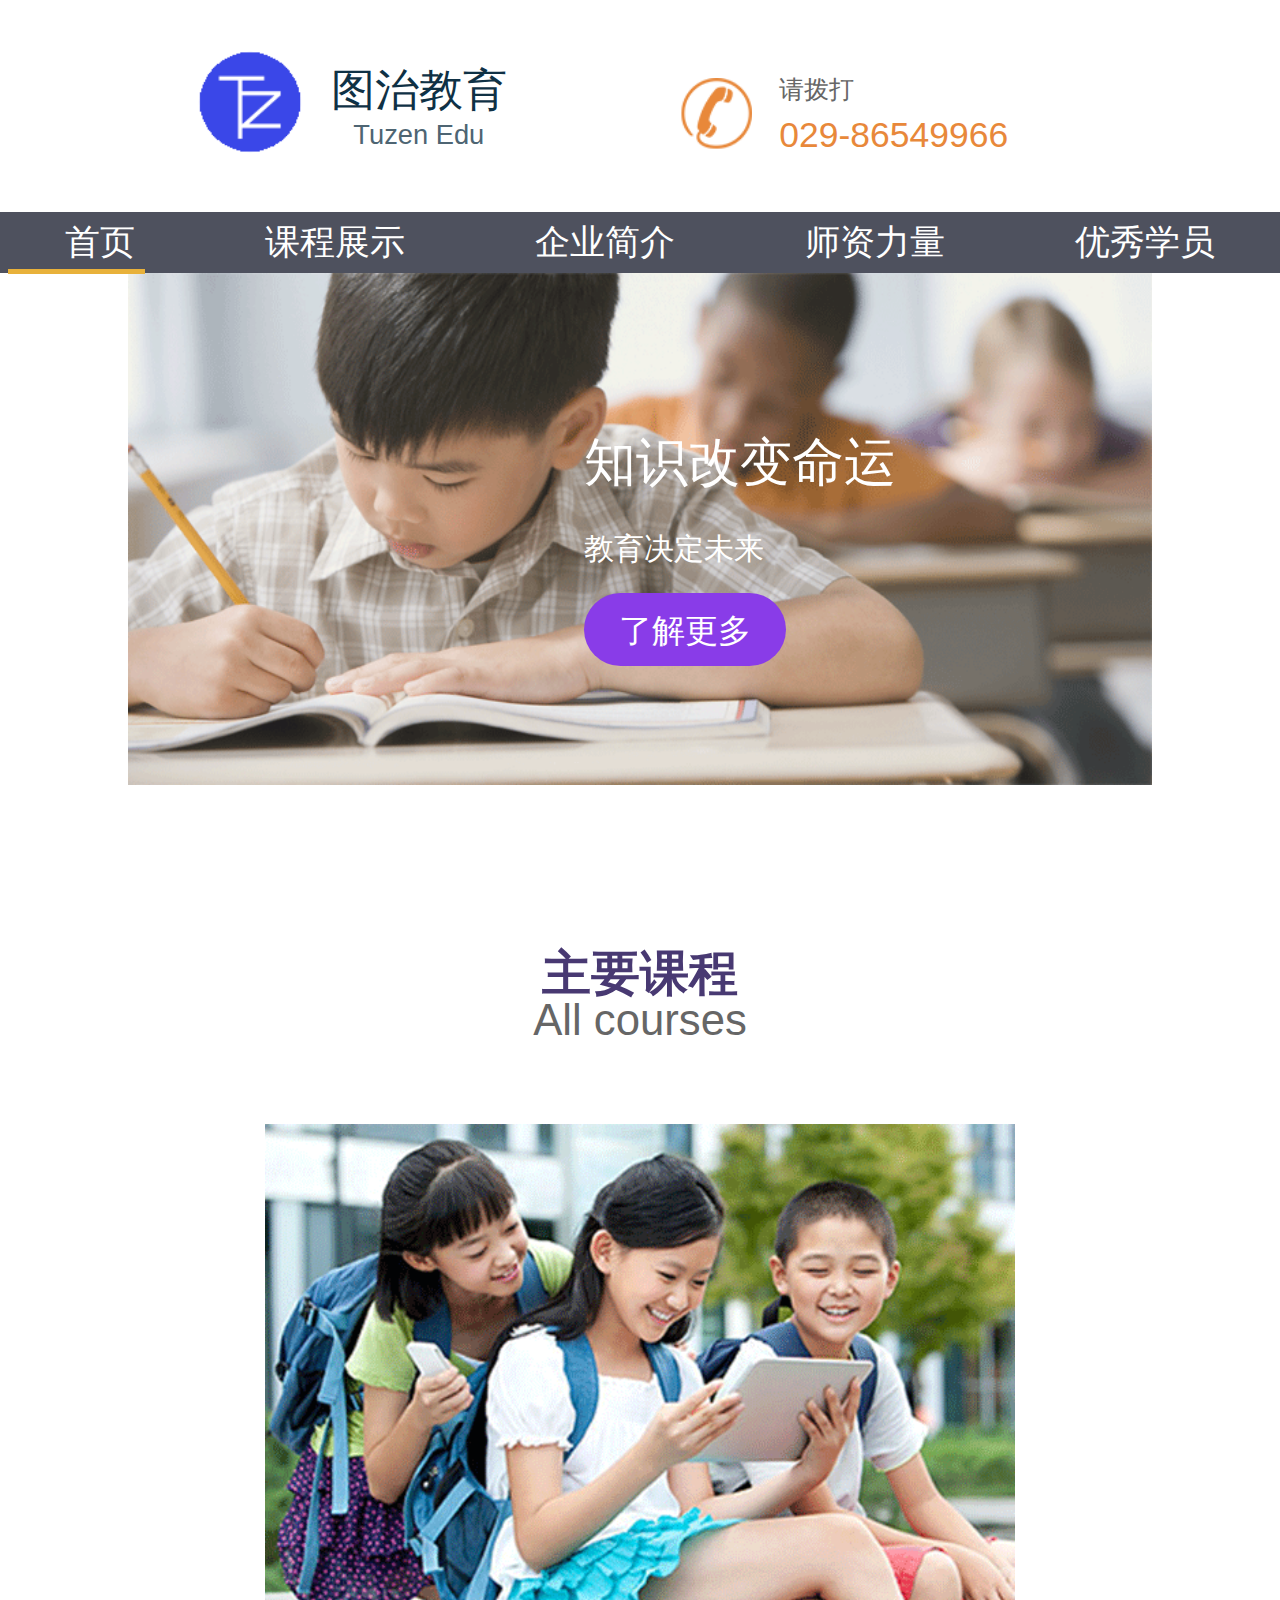
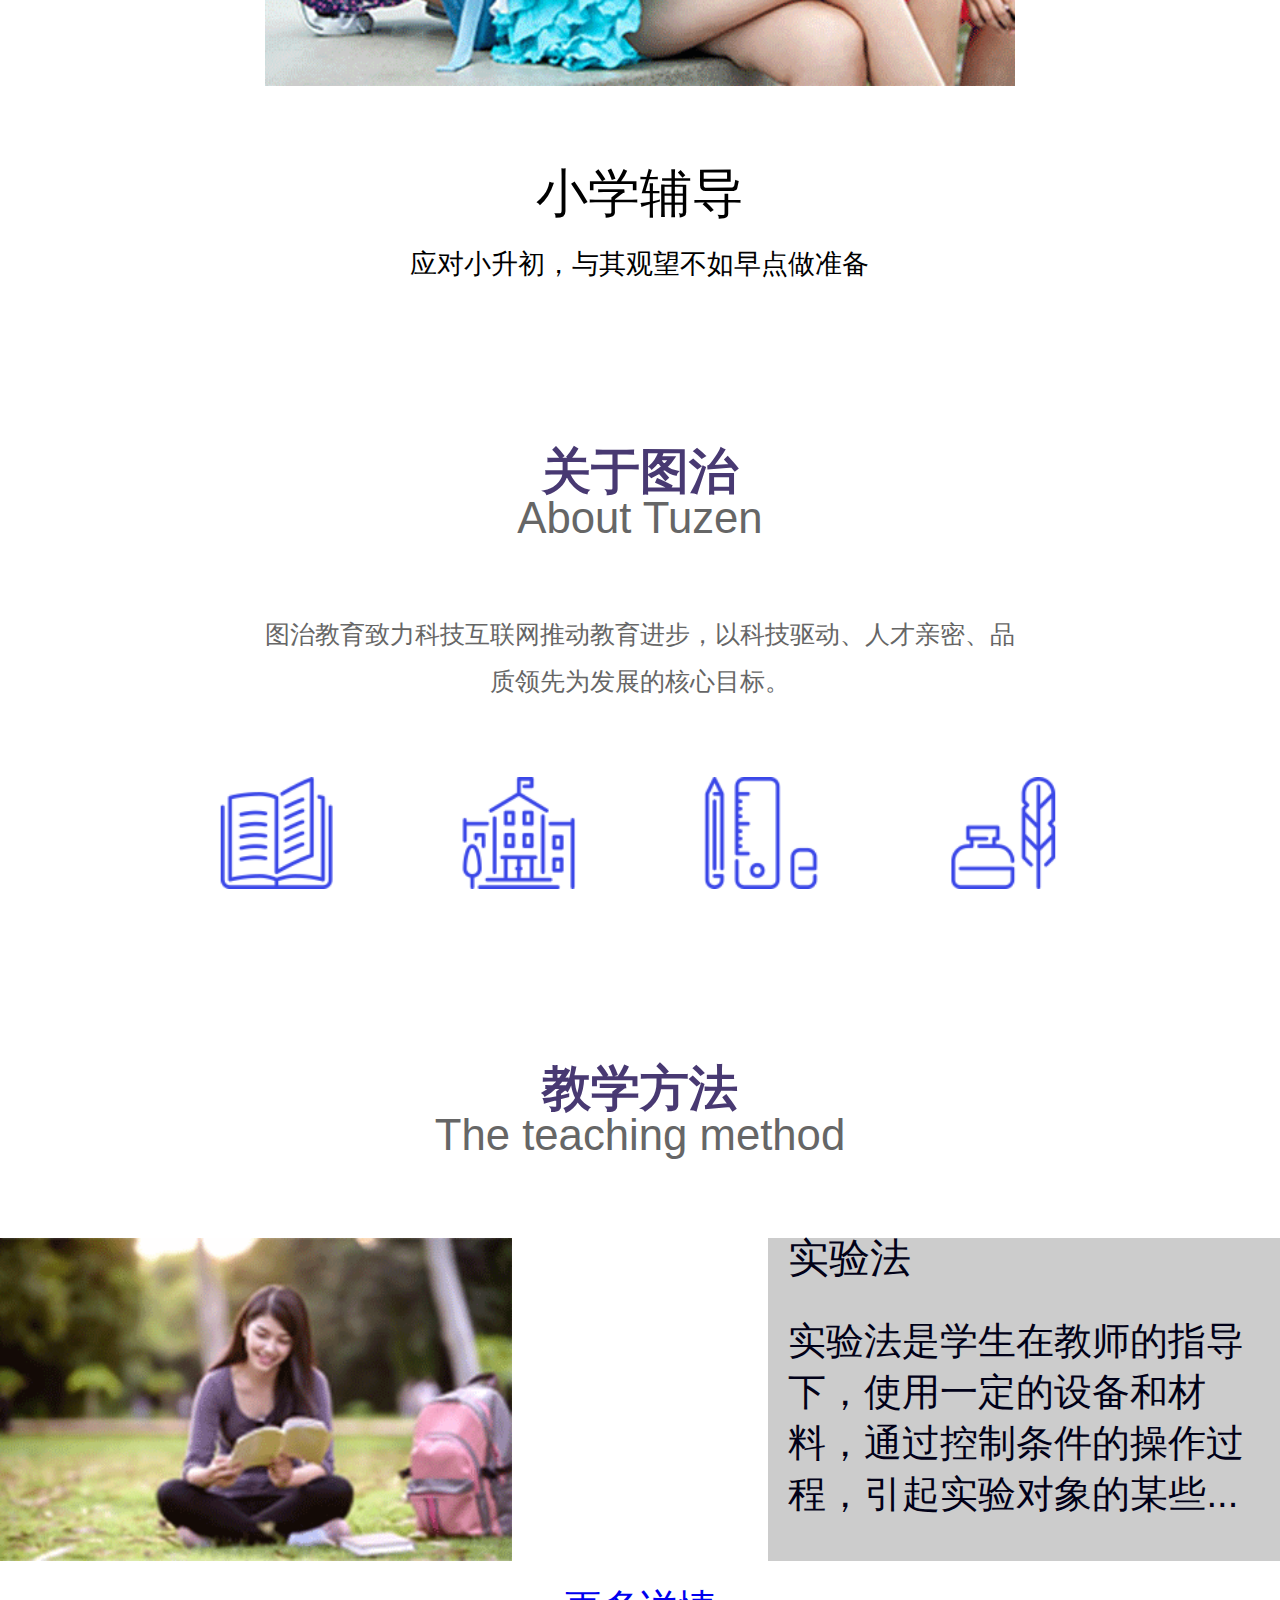
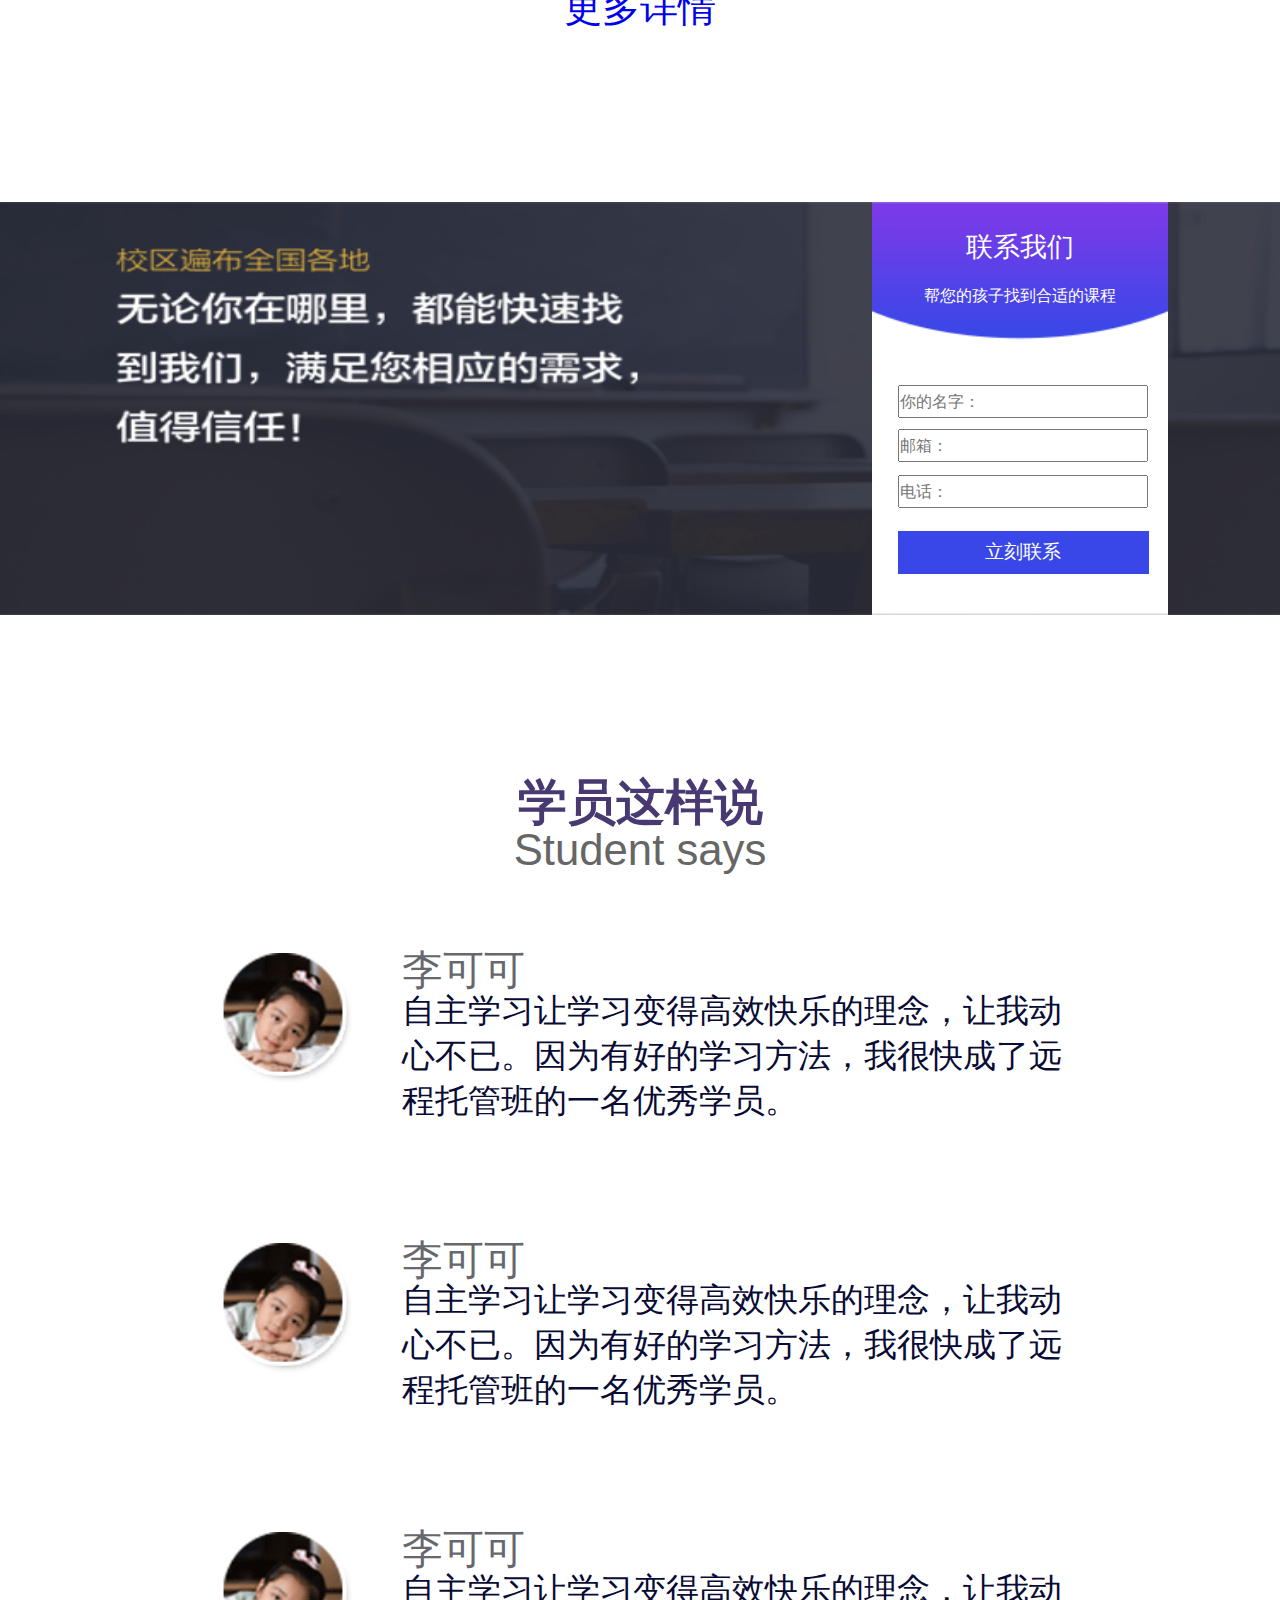
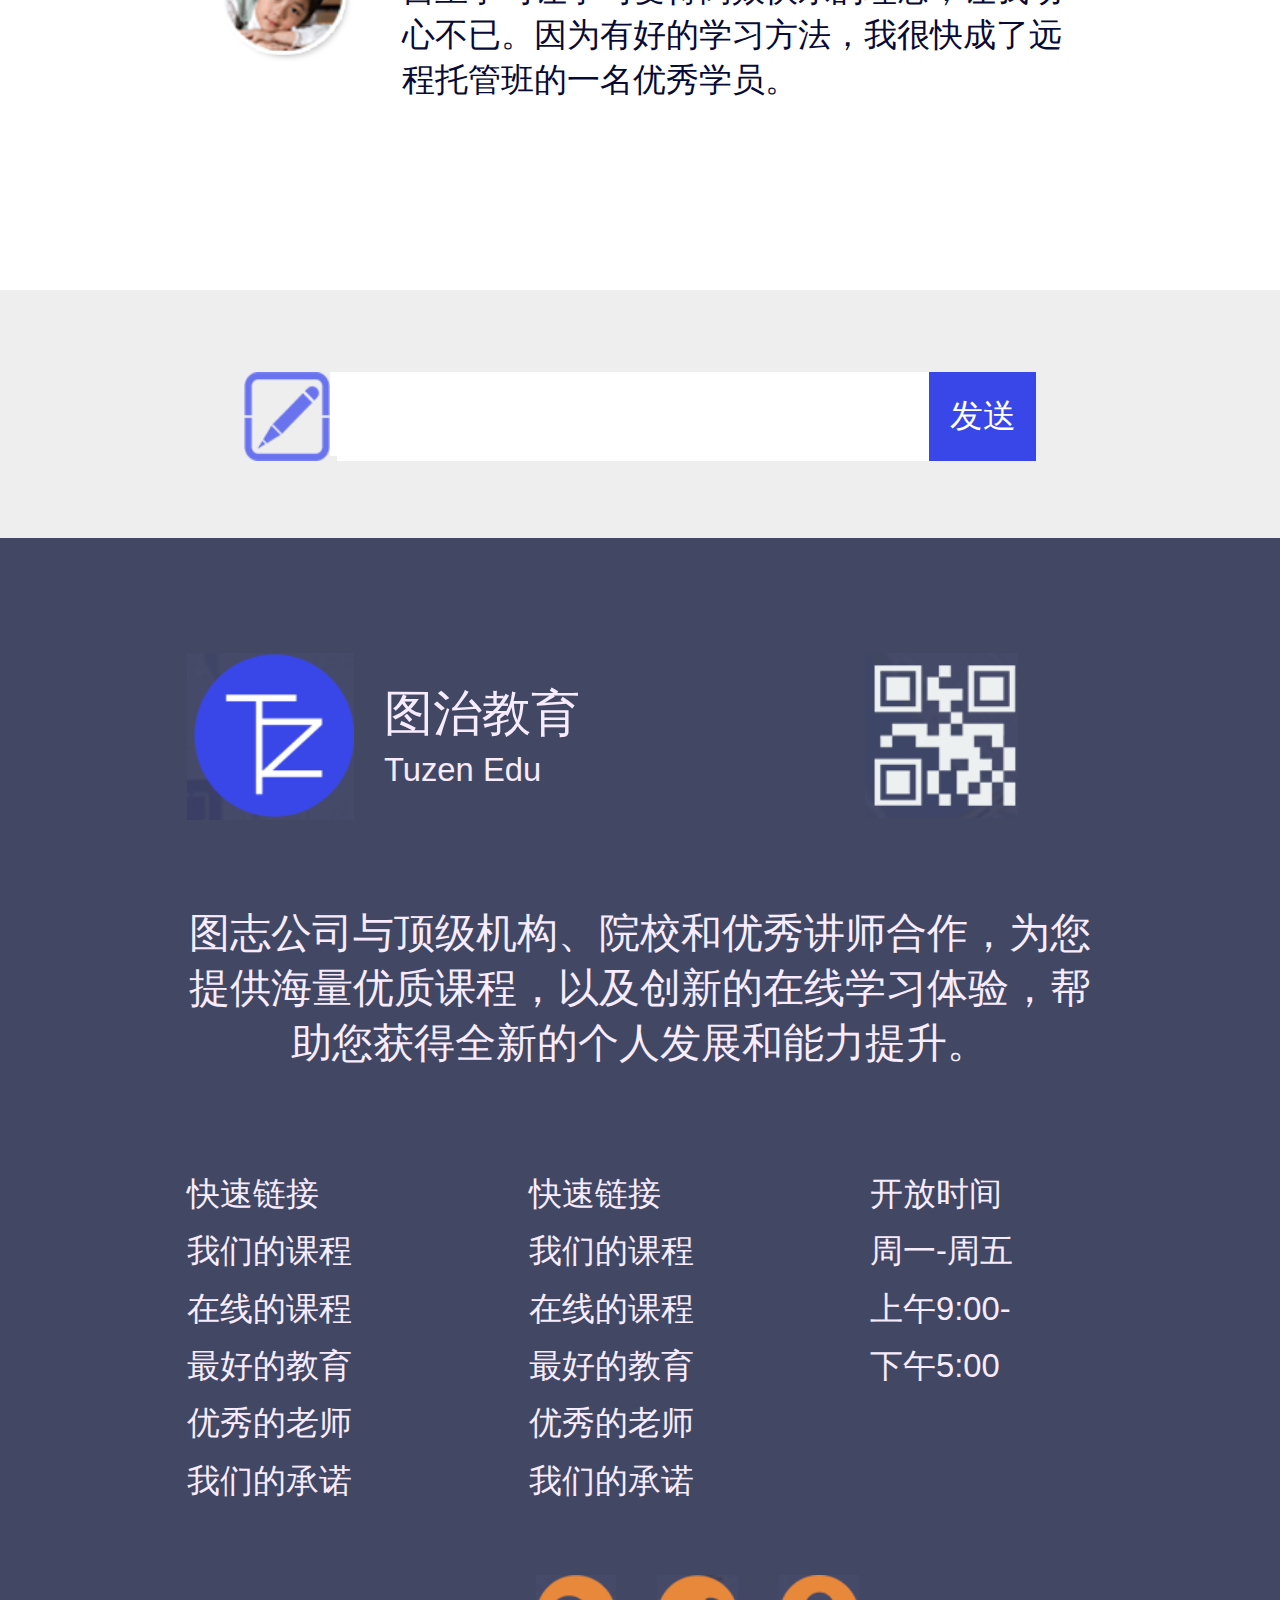
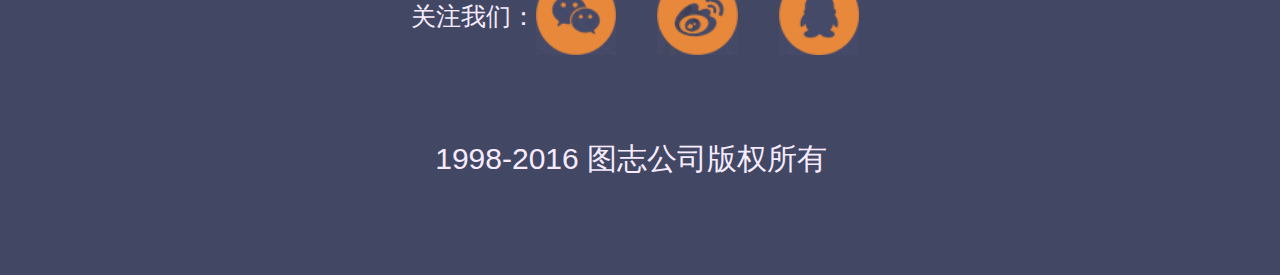
<file: index.html>
<!doctype html>
<html lang="en">
<head>
    <meta charset="UTF-8">
    <meta name="viewport"
          content="width=device-width, user-scalable=no, initial-scale=1.0, maximum-scale=1.0, minimum-scale=1.0">
    <meta http-equiv="X-UA-Compatible" content="ie=edge">
    <title>Document</title>
    <link rel="stylesheet" href="css/index.css">
    <link rel="stylesheet" href="css/swiper.min.css">
    <script src="js/index.js"></script>
    <script src="js/swiper.min.js"></script>

    <!--<script src="js/yuan.js"></script>-->
</head>
<body>
<!--头部开始-->
<header class="header">
    <div class="header-box">
        <div class="logo">
            <a href="#">
                <img src="images/logo.png" alt="">
            </a>
        </div>
        <div class="logo-wenzi">
            <span class="wenzi-top">图治教育</span>
            <span class="wenzi-bottom">Tuzen Edu</span>
        </div>
        <div class="tel-box">
            <div class="tel-left">
                <img src="images/tel.png" alt="">
            </div>
            <div class="tel-right">
                <span class="right-top">请拨打</span>
                <span class="right-bottom">029-86549966</span>

            </div>
        </div>
    </div>
</header>
<!--头部结束-->

<!--banner开始-->
<div class="container-box">
    <ul class="nav">
        <li class="lists">首页</li>
        <li class="lists">课程展示</li>
        <li class="lists">企业简介</li>
        <li class="lists">师资力量</li>
        <li class="lists">优秀学员</li>
    </ul>
    <div class="tiao"></div>
    <div class="swiper-container">
        <div class="swiper-wrapper">
            <ul class="banner swiper-slide">
                <li>
                    <a href="#">
                        <img src="images/banner1.png" alt="">
                    </a>
                </li>
                <div class="banner-wz">
                    <span class="banner-wz-top">知识改变命运</span>
                    <span class="banner-wz-center">教育决定未来</span>
                    <a href="#">
                        <button class="banner-wz-btn">了解更多</button>
                    </a>
                </div>
            </ul>


            <ul class="banner swiper-slide">
                <li>
                    <a href="#">
                        <img src="images/banner1.png" alt="">
                    </a>
                </li>
                <div class="banner-wz">
                    <span class="banner-wz-top">知识改变命运</span>
                    <span class="banner-wz-center">教育决定未来</span>
                    <a href="#">
                        <button class="banner-wz-btn">了解更多</button>
                    </a>
                </div>
            </ul>


            <ul class="banner swiper-slide">
                <li>
                    <a href="#">
                        <img src="images/banner1.png" alt="">
                    </a>
                </li>
                <div class="banner-wz">
                    <span class="banner-wz-top">知识改变命运</span>
                    <span class="banner-wz-center">教育决定未来</span>
                    <a href="#">
                        <button class="banner-wz-btn">了解更多</button>
                    </a>
                </div>
            </ul>

        </div>
    </div>
    <!--148   53-->

</div>
<!--banner结束-->

<!--主要课程开始-->
<div class="container-main">
    <div class="main-box">
        <span class="main-box-top">主要课程</span>
        <span class="main-box-bottom">All courses</span>
    </div>
    <div class="wheel-box">
        <div class="wheel">
            <div class="wh">
                <ul class="inner">
                    <li id="inner-img">
                        <a href="">
                            <img src="images/wheel.png" alt="">
                        </a>
                    </li>
                    <li>
                        <a href="">
                            <img src="images/wheel.png" alt="">
                        </a>
                    </li>
                    <li>
                        <a href="">
                            <img src="images/wheel.png" alt="">
                        </a>
                    </li>
                    <li>
                        <a href="">
                            <img src="images/wheel.png" alt="">
                        </a>
                    </li>
                </ul>
            </div>

        </div>
            <!--<div class="zuojian">-->
                <!--<img src="images/zuojian.png" alt="">-->
            <!--</div>-->
            <!--<div class="youjian ">-->
                <!--<img src="images/youjian.png" alt="">-->
            <!--</div>-->
    </div>
    <div class="fudao-box">
        <span class="xiao">小学辅导</span>
        <span class="ying">应对小升初，与其观望不如早点做准备</span>
    </div>
</div>
<!--主要课程结束-->

<!--关于图志开始-->
<div class="container-about">
    <div class="main-box">
        <span class="main-box-top">关于图治</span>
        <span class="main-box-bottom">About Tuzen</span>
    </div>
    <div class="about-wz">
        <span class="wz-top">图治教育致力科技互联网推动教育进步，以科技驱动、人才亲密、品</span>
        <span class="wz-bottom">质领先为发展的核心目标。 </span>
    </div>
    <div class="main-tu">
        <img src="images/tu.png" alt="">
    </div>
</div>
<!--关于图志结束-->

<!--教学方法开始-->
<div class="container-method">
    <div class="main-box">
        <span class="main-box-top">教学方法</span>
        <span class="main-box-bottom">The teaching method</span>
    </div>
    <div class="method">
        <div class="method-left">
            <img src="images/me.png" alt="">
        </div>
        <div class="method-right">
            <div class="me-top">实验法</div>
            <div class="me-bottom"> 实验法是学生在教师的指导下，使用一定的设备和材料，通过控制条件的操作过程，引起实验对象的某些...</div>
        </div>
    </div>
    <span class="more">
        <a href="#">更多详情</a>
    </span>
</div>
<!--教学方法结束-->

<!--联系我们开始-->
<div class="container-contact">
    <img src="images/lx.png" alt="">
    <div class="lx-box">
        <img src="images/lianxi.png" alt="">
        <div class="con-wz1">联系我们</div>
        <div class="con-wz2">帮您的孩子找到合适的课程</div>
        <input type="text" class="tex1" placeholder="你的名字：">
        <input type="text" class="tex2" placeholder="邮箱：">
        <input type="text" class="tex3" placeholder="电话：">
        <div class="button">
            立刻联系
        </div>
    </div>
</div>
<!--联系我们结束-->

<!--学员说开始-->
<div class="container-speak">
    <div class="main-box">
        <span class="main-box-top">学员这样说</span>
        <span class="main-box-bottom">Student says</span>
    </div>
    <ul class="list-box">
        <li class="list">
            <div class="list-left">
                <a href="#">
                    <img src="images/ytx.png" alt="">
                </a>
            </div>
            <div class="list-right">
                <span class="name">李可可</span>
                <div class="huayu">自主学习让学习变得高效快乐的理念，让我动心不已。因为有好的学习方法，我很快成了远程托管班的一名优秀学员。</div>
            </div>
        </li>
        <li class="list">
            <div class="list-left">
                <a href="#">
                    <img src="images/ytx.png" alt="">
                </a>
            </div>
            <div class="list-right">
                <span class="name">李可可</span>
                <div class="huayu">自主学习让学习变得高效快乐的理念，让我动心不已。因为有好的学习方法，我很快成了远程托管班的一名优秀学员。</div>
            </div>
        </li>
        <li class="list">
            <div class="list-left">
                <a href="#">
                    <img src="images/ytx.png" alt="">
                </a>
            </div>
            <div class="list-right">
                <span class="name">李可可</span>
                <div class="huayu">自主学习让学习变得高效快乐的理念，让我动心不已。因为有好的学习方法，我很快成了远程托管班的一名优秀学员。</div>
            </div>
        </li>
    </ul>
</div>
<!--学员说结束-->

<!--底部开始-->
<div class="container-hui">
    <div class="input-box">
        <div class="box-left">
            <img src="images/biji.png" alt="">
        </div>
        <div class="box-right">
            <input type="text" class="bd">
            <button class="btn">发送</button>
        </div>
    </div>
</div>
<footer class="container-footer">
    <div class="footer-content">
        <div class="content-left">
            <img src="images/logo2.png" alt="">
        </div>
        <div class="content-center">
            <span class="center-top">图治教育</span>
            <span class="center-bottom">Tuzen Edu</span>
        </div>
        <div class="content-right">
            <img src="images/ewm.png" alt="">
        </div>
    </div>
    <div class="wz-box">图志公司与顶级机构、院校和优秀讲师合作，为您提供海量优质课程，以及创新的在线学习体验，帮助您获得全新的个人发展和能力提升。
    </div>
    <div class="zhandi-box">
        <ul class="zd-list">
            <li><a href="#" class="link">快速链接</a></li>
            <li><a href="#" class="link">我们的课程</a></li>
            <li><a href="#" class="link">在线的课程</a></li>
            <li><a href="#" class="link">最好的教育</a></li>
            <li><a href="#" class="link">优秀的老师</a></li>
            <li><a href="#" class="link">我们的承诺</a></li>
        </ul>

        <ul class="zd-list">
            <li><a href="#" class="link">快速链接</a></li>
            <li><a href="#" class="link">我们的课程</a></li>
            <li><a href="#" class="link">在线的课程</a></li>
            <li><a href="#" class="link">最好的教育</a></li>
            <li><a href="#" class="link">优秀的老师</a></li>
            <li><a href="#" class="link">我们的承诺</a></li>
        </ul>
        <ul class="zd-list" style="margin-right: 0">
            <li><a href="#" class="link">开放时间</a></li>
            <li><a href="#" class="link">周一-周五</a></li>
            <li><a href="#" class="link">上午9:00-</a></li>
            <li><a href="#" class="link">下午5:00</a></li>
        </ul>

    </div>
    <div class="container-gz">
        <div class="gz-left">
            关注我们：
        </div>
        <div class="gz-right">
            <a href="#"><img src="images/wx.png" alt=""></a>
            <a href="#"><img src="images/wb.png" alt=""></a>
            <a href="#"><img src="images/qq.png" alt="" style="margin-right: 0"></a>
        </div>
    </div>
    <div class="copy">1998-2016 图志公司版权所有</div>
</footer>
<!--底部结束-->
</body>
<script>
    var sx=0;
    var nx=0;
    var mx=0;
//    var w=window.innerWidth;
    var w=document.querySelector("#inner-img").offsetWidth;
    console.log(w);
    var movex=0;
    var i=0;
    var dir;
    var st,et;
    window.onresize=function () {   //只要页面大小发生变化就会有改变
    };
    var length=document.querySelectorAll(".inner li").length;
    var inner=document.querySelector(".inner");
    inner.addEventListener("touchstart",function (e) {
        st=e.timeStamp;
        inner.style.transition="none";
        sx=e.changedTouches[0].clientX;
    });
    inner.addEventListener("touchmove",function (e) {
        nx=e.changedTouches[0].clientX;
        mx=nx-sx;
        inner.style.transform=`translateX(${mx+movex}px)`;
    });
    inner.addEventListener("touchend",function (e) {
        et=e.timeStamp;
        var time=et-st;
        inner.style.transition="all 0.5s";
        var n=i;
        dir=mx<0?"left":"right";
        if(Math.abs(mx)<w/3||time<300){
        }else{
            if(dir=="left"){
                i++;
            }else{
                i--;
            }
        }
        if(i<0||i>length-1){
            i=n;
        }
        movex=-i*w;
        inner.style.transform=`translateX(${movex}px)`
    });
</script>
</html>
</file>
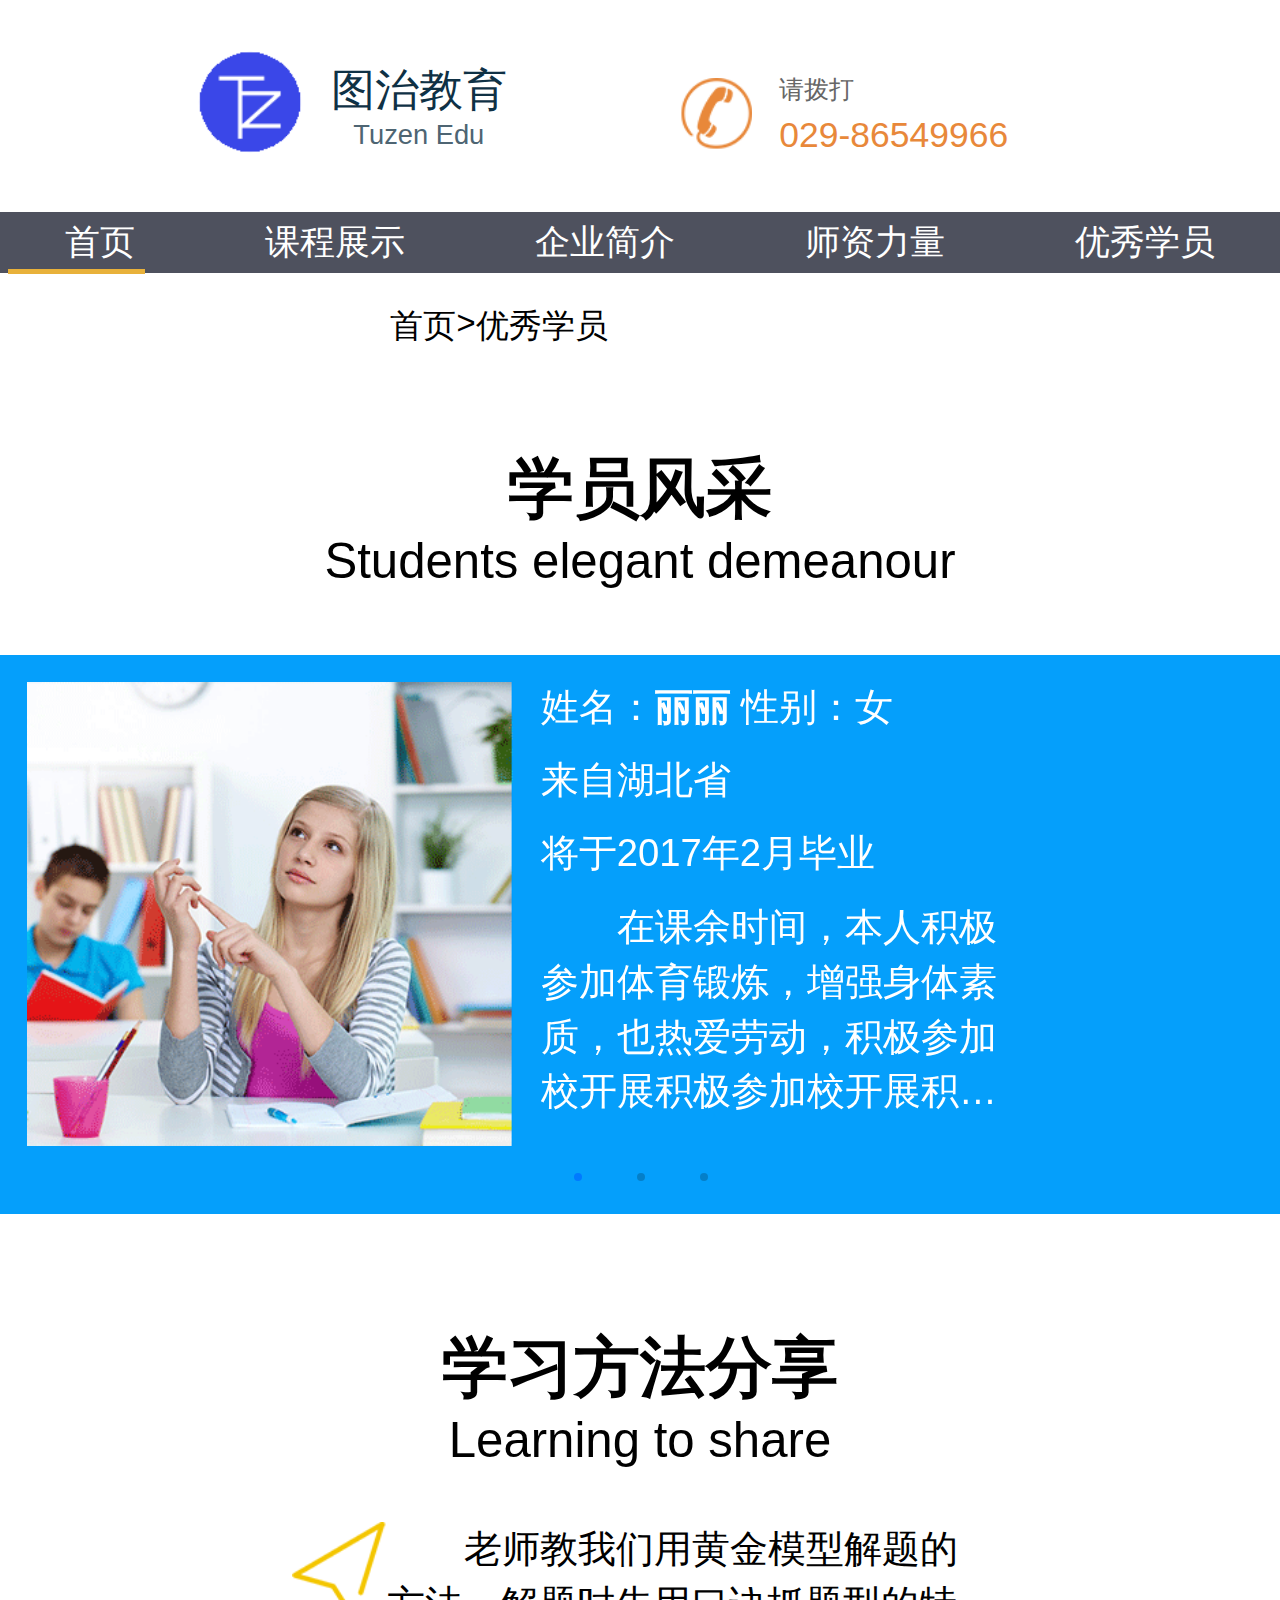
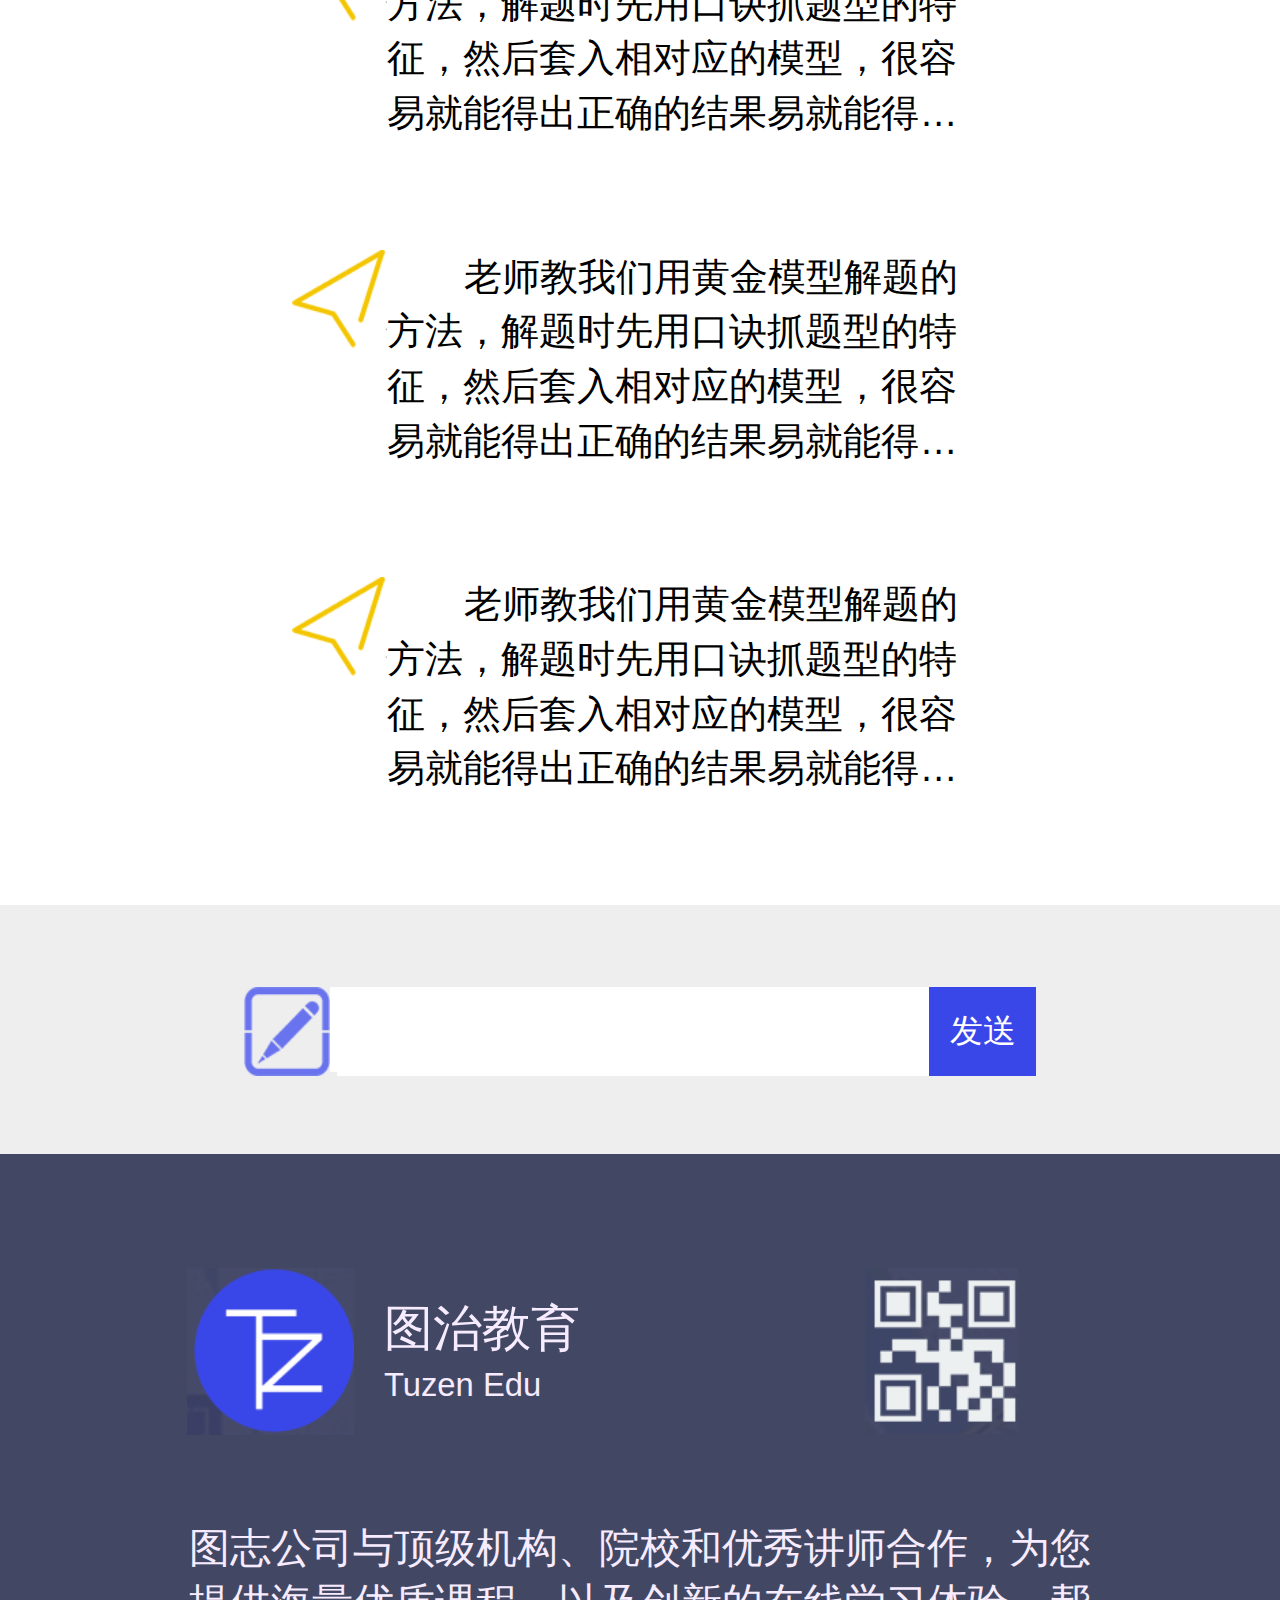
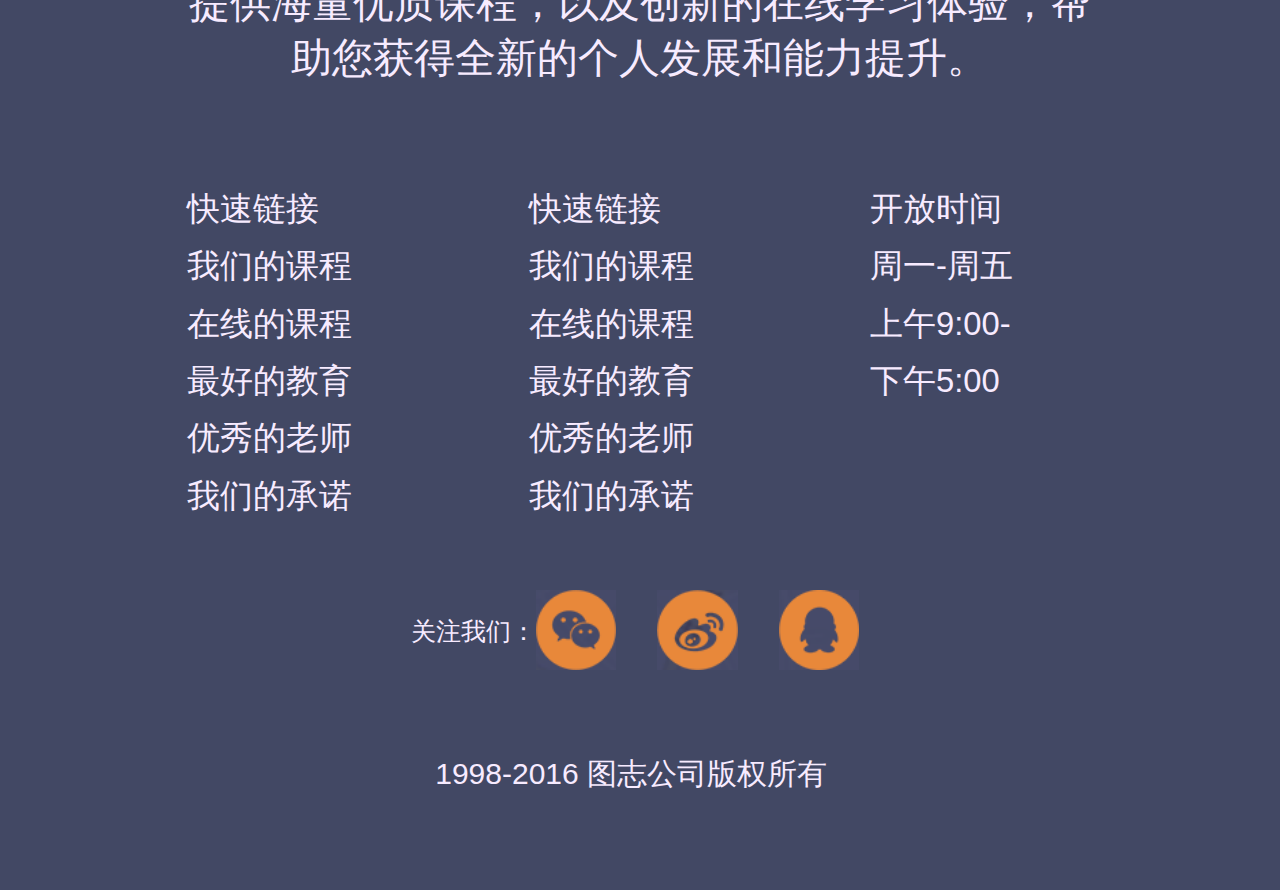
<file: wm-student.html>
<!doctype html>
<html lang="en">
<head>
    <meta charset="UTF-8">
    <meta name="viewport" content="width-device-width,user-scalable=no,initial-scale=1">
    <title>Document</title>
    <link rel="stylesheet" href="css/public.css">
    <link rel="stylesheet" href="css/wm-student.css">
    <link rel="stylesheet" href="css/swiper.min.css">
    <script src="js/index.js"></script>
    <script src="js/swiper.min.js"></script>
</head>
<body>
<!--头部开始-->
<header class="header">
    <div class="header-box">
        <div class="logo">
            <a href="#">
                <img src="images/logo.png" alt="">
            </a>
        </div>
        <div class="logo-wenzi">
            <span class="wenzi-top">图治教育</span>
            <span class="wenzi-bottom">Tuzen Edu</span>
        </div>
        <div class="tel-box">
            <div class="tel-left">
                <img src="images/tel.png" alt="">
            </div>
            <div class="tel-right">
                <span class="right-top">请拨打</span>
                <span class="right-bottom">029-86549966</span>

            </div>
        </div>
    </div>
</header>
<div class="container-box">
    <ul class="nav">
        <li class="lists">首页</li>
        <li class="lists">课程展示</li>
        <li class="lists">企业简介</li>
        <li class="lists">师资力量</li>
        <li class="lists">优秀学员</li>
    </ul>
    <div class="tiao"></div>
</div>
<!--头部结束-->
<!--面包屑-->
<div class="wm-mbx">
    <a href="#" class="wm-index">首页</a>
    <span>></span>
    <span>优秀学员</span>
</div>
<!--学员风采-->
<p class="wm-student">学员风采</p>
<p class="wm-student-des">Students elegant demeanour</p>
<div class="wm-student-list">
    <div class="swiper-container">
        <div class="swiper-wrapper">
            <ul class="wm-student-box swiper-slide">
                <li>
                    <img src="images/wm-student1.png" alt="" class="wm-student-img">
                    <div class="wm-student-msg">
                        <p class="wm-student-name">
                            姓名：<span class="wm-name">丽丽</span>
                            性别：<span>女</span>
                        </p>
                        <p class="wm-student-place">来自湖北省</p>
                        <p class="wm-student-by">将于2017年2月毕业</p>
                        <p class="wm-student-show">在课余时间，本人积极参加体育锻炼，增强身体素质，也热爱劳动，积极参加校开展积极参加校开展积极参加校开展积极参加校开展</p>
                    </div>
                </li>
            </ul>

            <ul class="wm-student-box swiper-slide">
                <li>
                    <img src="images/wm-student1.png" alt="" class="wm-student-img">
                    <div class="wm-student-msg">
                        <p class="wm-student-name">
                            姓名：<span class="wm-name">花花</span>
                            性别：<span>女</span>
                        </p>
                        <p class="wm-student-place">来自湖南省</p>
                        <p class="wm-student-by">将于2017年3月毕业</p>
                        <p class="wm-student-show">在课余时间，本人积极参加体育锻炼，增强身体素质，也热爱劳动，积极参加校开展积极参加校开展积极参加校开展积极参加校开展</p>
                    </div>
                </li>
            </ul>

            <ul class="wm-student-box swiper-slide">
                <li>
                    <img src="images/wm-student1.png" alt="" class="wm-student-img">
                    <div class="wm-student-msg">
                        <p class="wm-student-name">
                            姓名：<span class="wm-name">丽丽</span>
                            性别：<span>女</span>
                        </p>
                        <p class="wm-student-place">来自湖北省</p>
                        <p class="wm-student-by">将于2017年2月毕业</p>
                        <p class="wm-student-show">在课余时间，本人积极参加体育锻炼，增强身体素质，也热爱劳动，积极参加校开展积极参加校开展积极参加校开展积极参加校开展</p>
                    </div>
                </li>
            </ul>
        </div>
    </div>
    <ul class="wm-boot swiper-pagination">
    <li id="wm-active"></li>
    <li></li>
    <li></li>
</ul>
</div>
<!--学习方法分享-->
<p class="wm-student">学习方法分享</p>
<p class="wm-student-des wm-student-btm">Learning to share</p>
<ul class="wm-study">
    <li class="wm-study-item">
    <img src="images/wm-study1.png" alt="">
    <p>老师教我们用黄金模型解题的方法，解题时先用口诀抓题型的特征，然后套入相对应的模型，很容易就能得出正确的结果易就能得出正确的结果易就能得出正确的结果</p>
</li>
    <li class="wm-study-item">
        <img src="images/wm-study1.png" alt="">
        <p>老师教我们用黄金模型解题的方法，解题时先用口诀抓题型的特征，然后套入相对应的模型，很容易就能得出正确的结果易就能得出正确的结果易就能得出正确的结果</p>
    </li>
    <li class="wm-study-item">
        <img src="images/wm-study1.png" alt="">
        <p>老师教我们用黄金模型解题的方法，解题时先用口诀抓题型的特征，然后套入相对应的模型，很容易就能得出正确的结果易就能得出正确的结果易就能得出正确的结果</p>
    </li>
</ul>


<!--底部开始-->
<div class="container-hui">
    <div class="input-box">
        <div class="box-left">
            <img src="images/biji.png" alt="">
        </div>
        <div class="box-right">
            <input type="text" class="bd">
            <button class="btn">发送</button>
        </div>
    </div>
</div>
<footer class="container-footer">
    <div class="footer-content">
        <div class="content-left">
            <img src="images/logo2.png" alt="">
        </div>
        <div class="content-center">
            <span class="center-top">图治教育</span>
            <span class="center-bottom">Tuzen Edu</span>
        </div>
        <div class="content-right">
            <img src="images/ewm.png" alt="">
        </div>
    </div>
    <div class="wz-box">图志公司与顶级机构、院校和优秀讲师合作，为您提供海量优质课程，以及创新的在线学习体验，帮助您获得全新的个人发展和能力提升。
    </div>
    <div class="zhandi-box">
        <ul class="zd-list">
            <li><a href="#" class="link">快速链接</a></li>
            <li><a href="#" class="link">我们的课程</a></li>
            <li><a href="#" class="link">在线的课程</a></li>
            <li><a href="#" class="link">最好的教育</a></li>
            <li><a href="#" class="link">优秀的老师</a></li>
            <li><a href="#" class="link">我们的承诺</a></li>
        </ul>

        <ul class="zd-list">
            <li><a href="#" class="link">快速链接</a></li>
            <li><a href="#" class="link">我们的课程</a></li>
            <li><a href="#" class="link">在线的课程</a></li>
            <li><a href="#" class="link">最好的教育</a></li>
            <li><a href="#" class="link">优秀的老师</a></li>
            <li><a href="#" class="link">我们的承诺</a></li>
        </ul>
        <ul class="zd-list" style="margin-right: 0">
            <li><a href="#" class="link">开放时间</a></li>
            <li><a href="#" class="link">周一-周五</a></li>
            <li><a href="#" class="link">上午9:00-</a></li>
            <li><a href="#" class="link">下午5:00</a></li>
        </ul>

    </div>
    <div class="container-gz">
        <div class="gz-left">
            关注我们：
        </div>
        <div class="gz-right">
            <a href="#"><img src="images/wx.png" alt=""></a>
            <a href="#"><img src="images/wb.png" alt=""></a>
            <a href="#"><img src="images/qq.png" alt="" style="margin-right: 0"></a>
        </div>
    </div>
    <div class="copy">1998-2016 图志公司版权所有</div>
</footer>
<!--底部结束-->

</body>
</html>
</file>
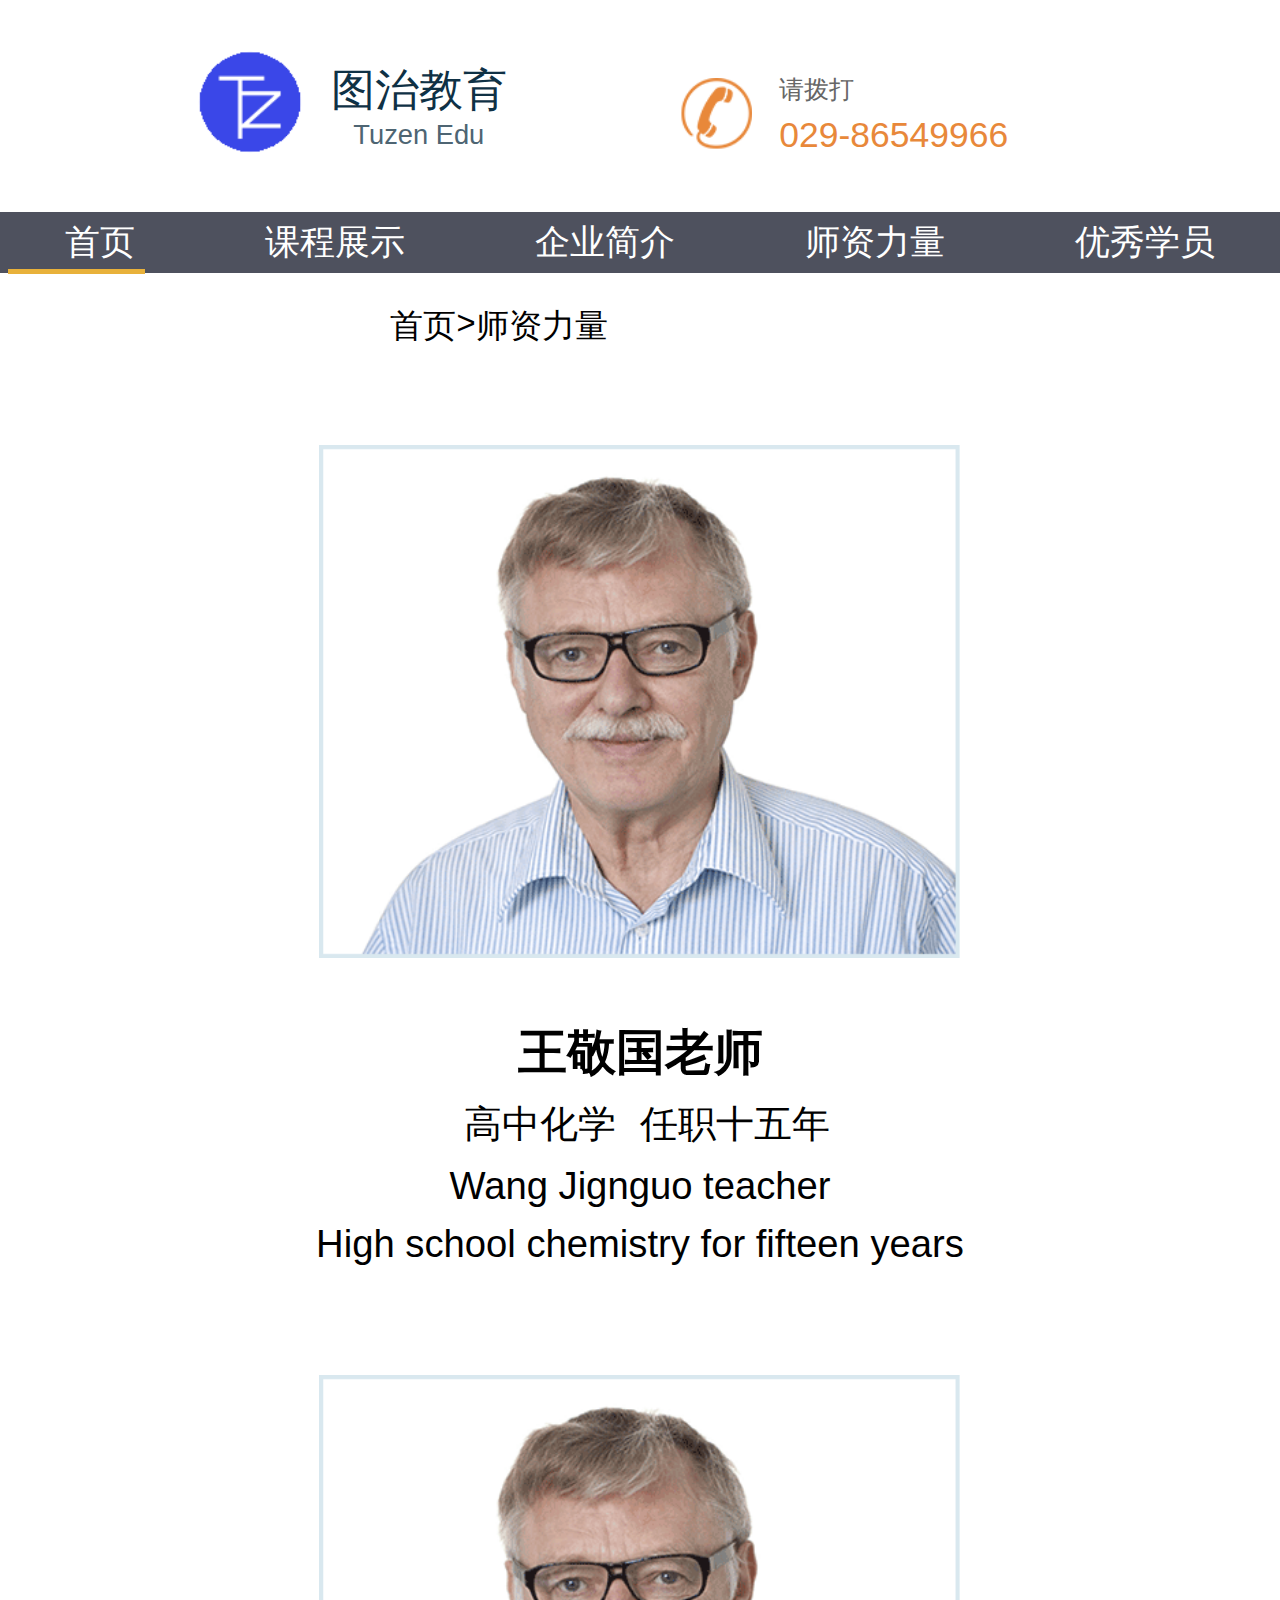
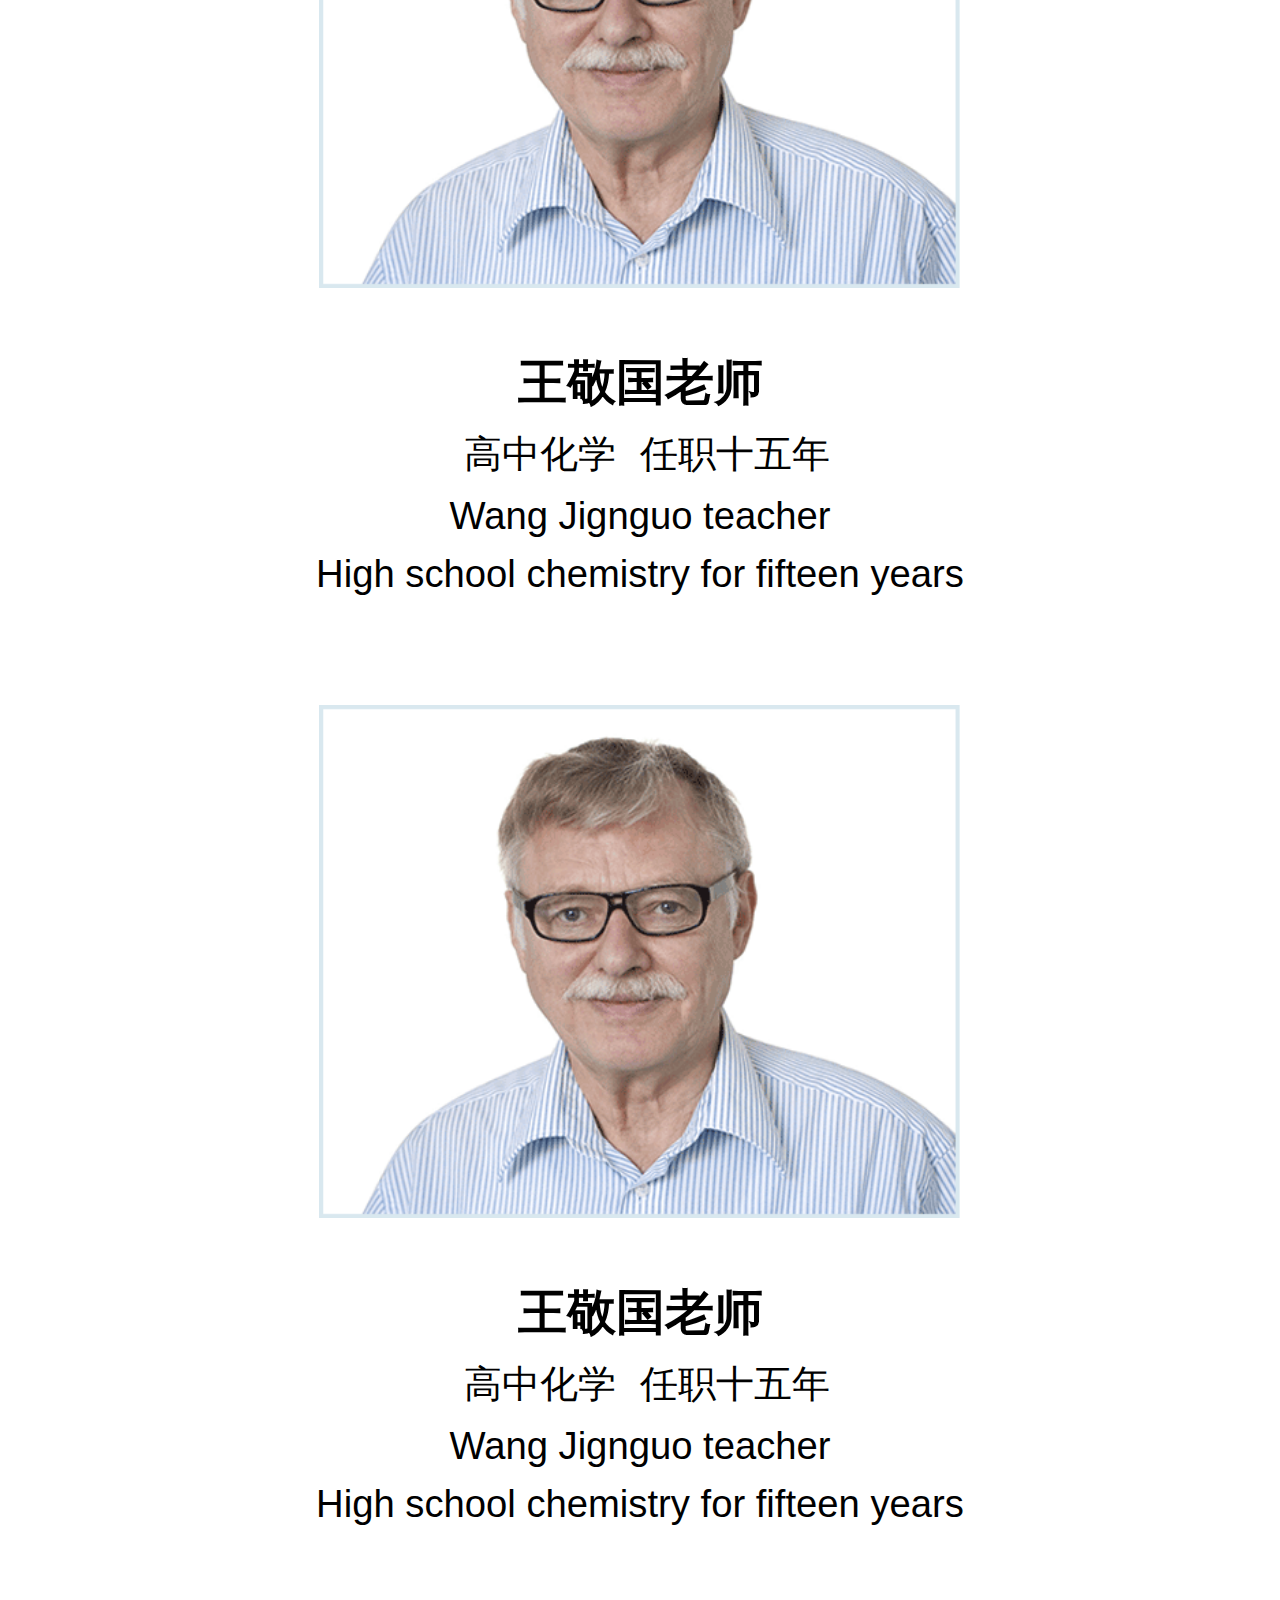
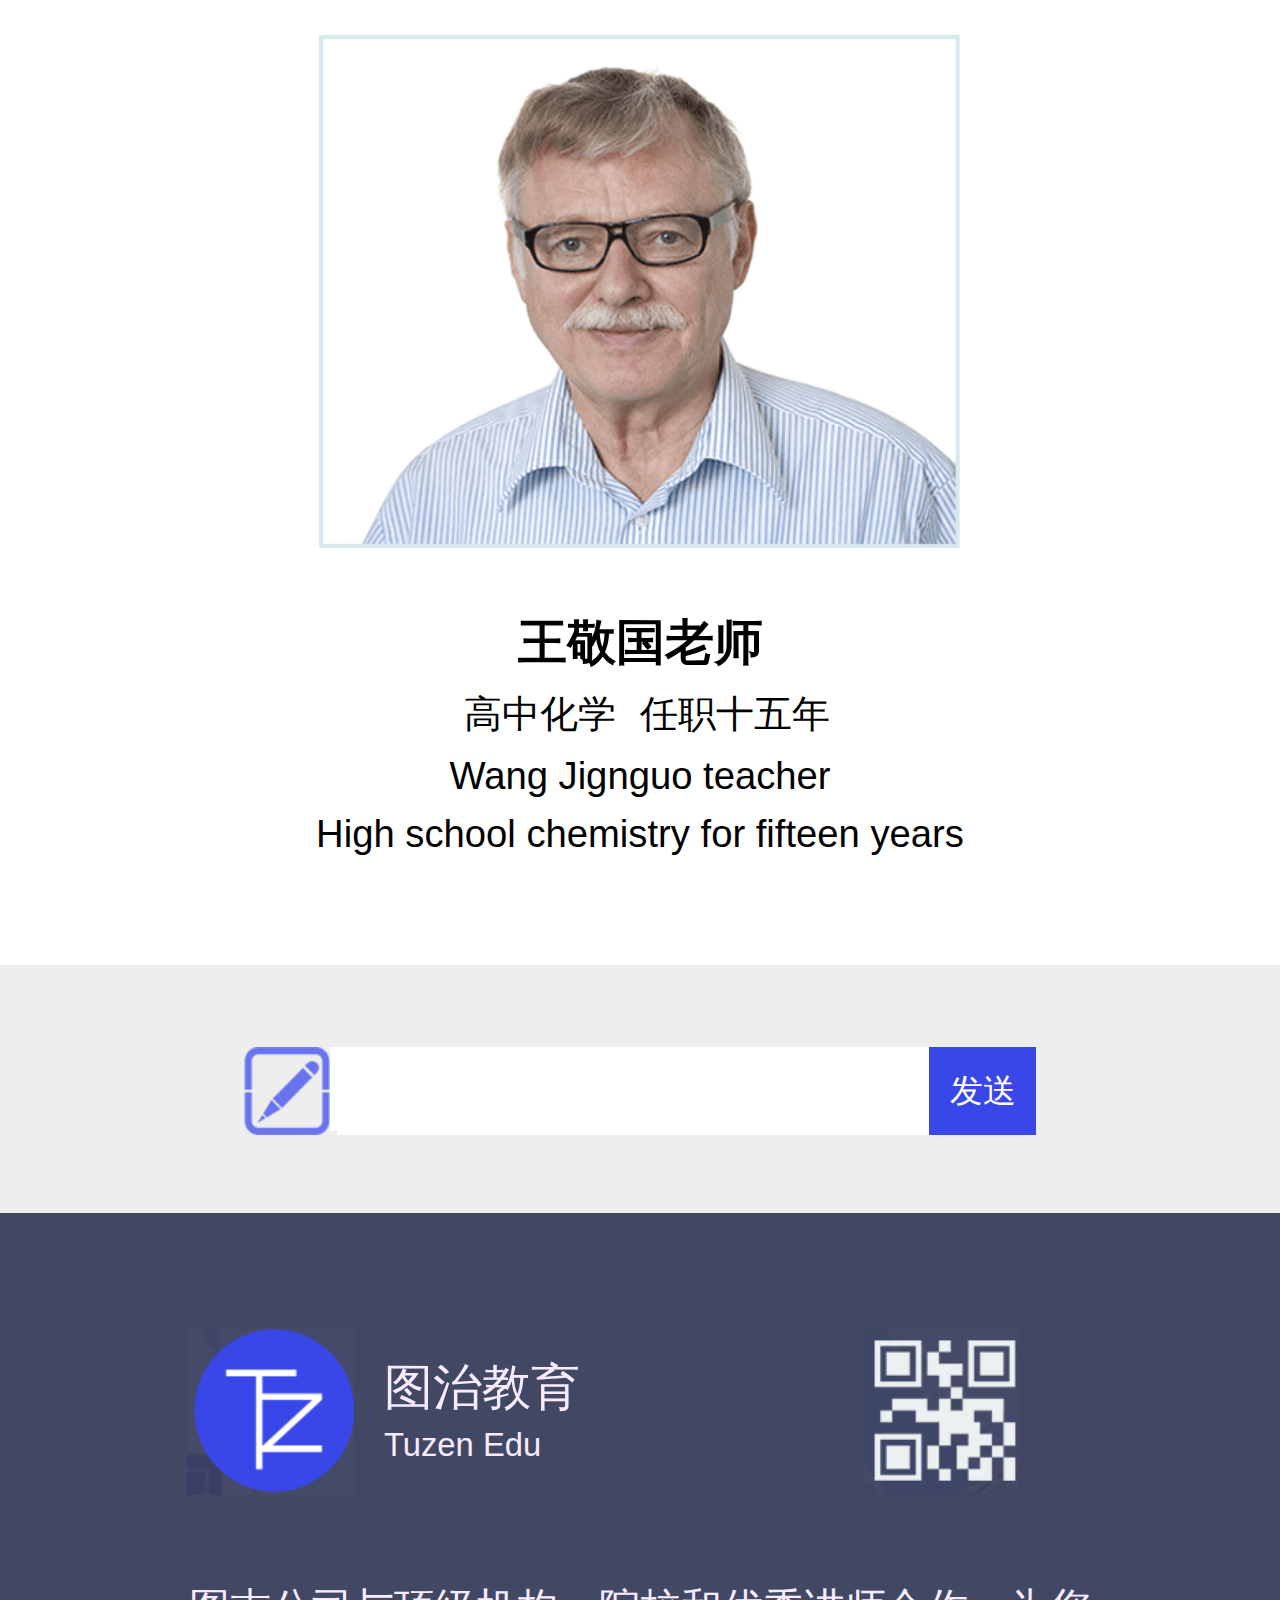
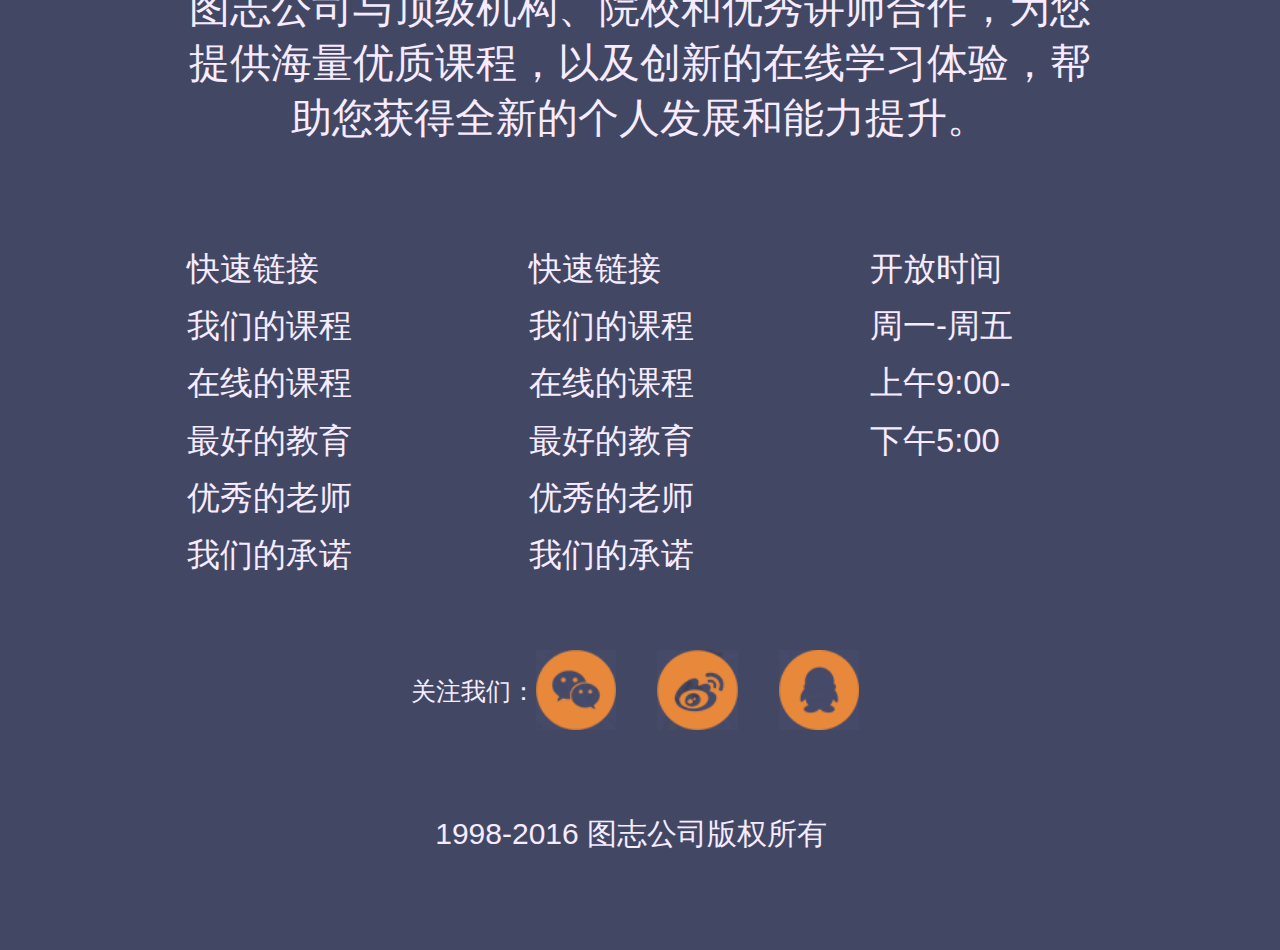
<file: wm-teacher.html>
<!doctype html>
<html lang="en">
<head>
    <meta charset="UTF-8">
    <meta name="viewport" content="width-device-width,user-scalable=no,initial-scale=1">
    <title>Document</title>
    <link rel="stylesheet" href="css/public.css">
    <link rel="stylesheet" href="css/wm-teacher.css">
</head>
<body>
<!--头部开始-->
<header class="header">
    <div class="header-box">
        <div class="logo">
            <a href="#">
                <img src="images/logo.png" alt="">
            </a>
        </div>
        <div class="logo-wenzi">
            <span class="wenzi-top">图治教育</span>
            <span class="wenzi-bottom">Tuzen Edu</span>
        </div>
        <div class="tel-box">
            <div class="tel-left">
                <img src="images/tel.png" alt="">
            </div>
            <div class="tel-right">
                <span class="right-top">请拨打</span>
                <span class="right-bottom">029-86549966</span>

            </div>
        </div>
    </div>
</header>
<div class="container-box">
    <ul class="nav">
        <li class="lists">首页</li>
        <li class="lists">课程展示</li>
        <li class="lists">企业简介</li>
        <li class="lists">师资力量</li>
        <li class="lists">优秀学员</li>
    </ul>
    <div class="tiao"></div>
</div>
<!--头部结束-->
<!--面包屑-->
<div class="wm-mbx">
    <a href="#" class="wm-index">首页</a>
    <span>></span>
    <span>师资力量</span>
</div>
<!--教师列表-->
<div class="wm-teacher-box">
    <img src="images/wm-teacher1.png" alt="" class="wm-teacher1">
    <p class="wm-teacher1-name">王敬国老师</p>
    <p class="wm-teacher1-work">
        <span>高中化学</span>
        <span>任职十五年</span>
    </p>
    <p class="wm-teacher1-enname">Wang Jignguo teacher</p>
    <p class="wm-teacher1-des">High school chemistry for fifteen years</p>
</div>
<div class="wm-teacher-box">
    <img src="images/wm-teacher1.png" alt="" class="wm-teacher1">
    <p class="wm-teacher1-name">王敬国老师</p>
    <p class="wm-teacher1-work">
        <span>高中化学</span>
        <span>任职十五年</span>
    </p>
    <p class="wm-teacher1-enname">Wang Jignguo teacher</p>
    <p class="wm-teacher1-des">High school chemistry for fifteen years</p>
</div>
<div class="wm-teacher-box">
    <img src="images/wm-teacher1.png" alt="" class="wm-teacher1">
    <p class="wm-teacher1-name">王敬国老师</p>
    <p class="wm-teacher1-work">
        <span>高中化学</span>
        <span>任职十五年</span>
    </p>
    <p class="wm-teacher1-enname">Wang Jignguo teacher</p>
    <p class="wm-teacher1-des">High school chemistry for fifteen years</p>
</div>
<div class="wm-teacher-box">
    <img src="images/wm-teacher1.png" alt="" class="wm-teacher1">
    <p class="wm-teacher1-name">王敬国老师</p>
    <p class="wm-teacher1-work">
        <span>高中化学</span>
        <span>任职十五年</span>
    </p>
    <p class="wm-teacher1-enname">Wang Jignguo teacher</p>
    <p class="wm-teacher1-des">High school chemistry for fifteen years</p>
</div>

<!--底部开始-->
<div class="container-hui">
    <div class="input-box">
        <div class="box-left">
            <img src="images/biji.png" alt="">
        </div>
        <div class="box-right">
            <input type="text" class="bd">
            <button class="btn">发送</button>
        </div>
    </div>
</div>
<footer class="container-footer">
    <div class="footer-content">
        <div class="content-left">
            <img src="images/logo2.png" alt="">
        </div>
        <div class="content-center">
            <span class="center-top">图治教育</span>
            <span class="center-bottom">Tuzen Edu</span>
        </div>
        <div class="content-right">
            <img src="images/ewm.png" alt="">
        </div>
    </div>
    <div class="wz-box">图志公司与顶级机构、院校和优秀讲师合作，为您提供海量优质课程，以及创新的在线学习体验，帮助您获得全新的个人发展和能力提升。
    </div>
    <div class="zhandi-box">
        <ul class="zd-list">
            <li><a href="#" class="link">快速链接</a></li>
            <li><a href="#" class="link">我们的课程</a></li>
            <li><a href="#" class="link">在线的课程</a></li>
            <li><a href="#" class="link">最好的教育</a></li>
            <li><a href="#" class="link">优秀的老师</a></li>
            <li><a href="#" class="link">我们的承诺</a></li>
        </ul>

        <ul class="zd-list">
            <li><a href="#" class="link">快速链接</a></li>
            <li><a href="#" class="link">我们的课程</a></li>
            <li><a href="#" class="link">在线的课程</a></li>
            <li><a href="#" class="link">最好的教育</a></li>
            <li><a href="#" class="link">优秀的老师</a></li>
            <li><a href="#" class="link">我们的承诺</a></li>
        </ul>
        <ul class="zd-list" style="margin-right: 0">
            <li><a href="#" class="link">开放时间</a></li>
            <li><a href="#" class="link">周一-周五</a></li>
            <li><a href="#" class="link">上午9:00-</a></li>
            <li><a href="#" class="link">下午5:00</a></li>
        </ul>

    </div>
    <div class="container-gz">
        <div class="gz-left">
            关注我们：
        </div>
        <div class="gz-right">
            <a href="#"><img src="images/wx.png" alt=""></a>
            <a href="#"><img src="images/wb.png" alt=""></a>
            <a href="#"><img src="images/qq.png" alt="" style="margin-right: 0"></a>
        </div>
    </div>
    <div class="copy">1998-2016 图志公司版权所有</div>
</footer>
<!--底部结束-->
</body>
</html>
</file>
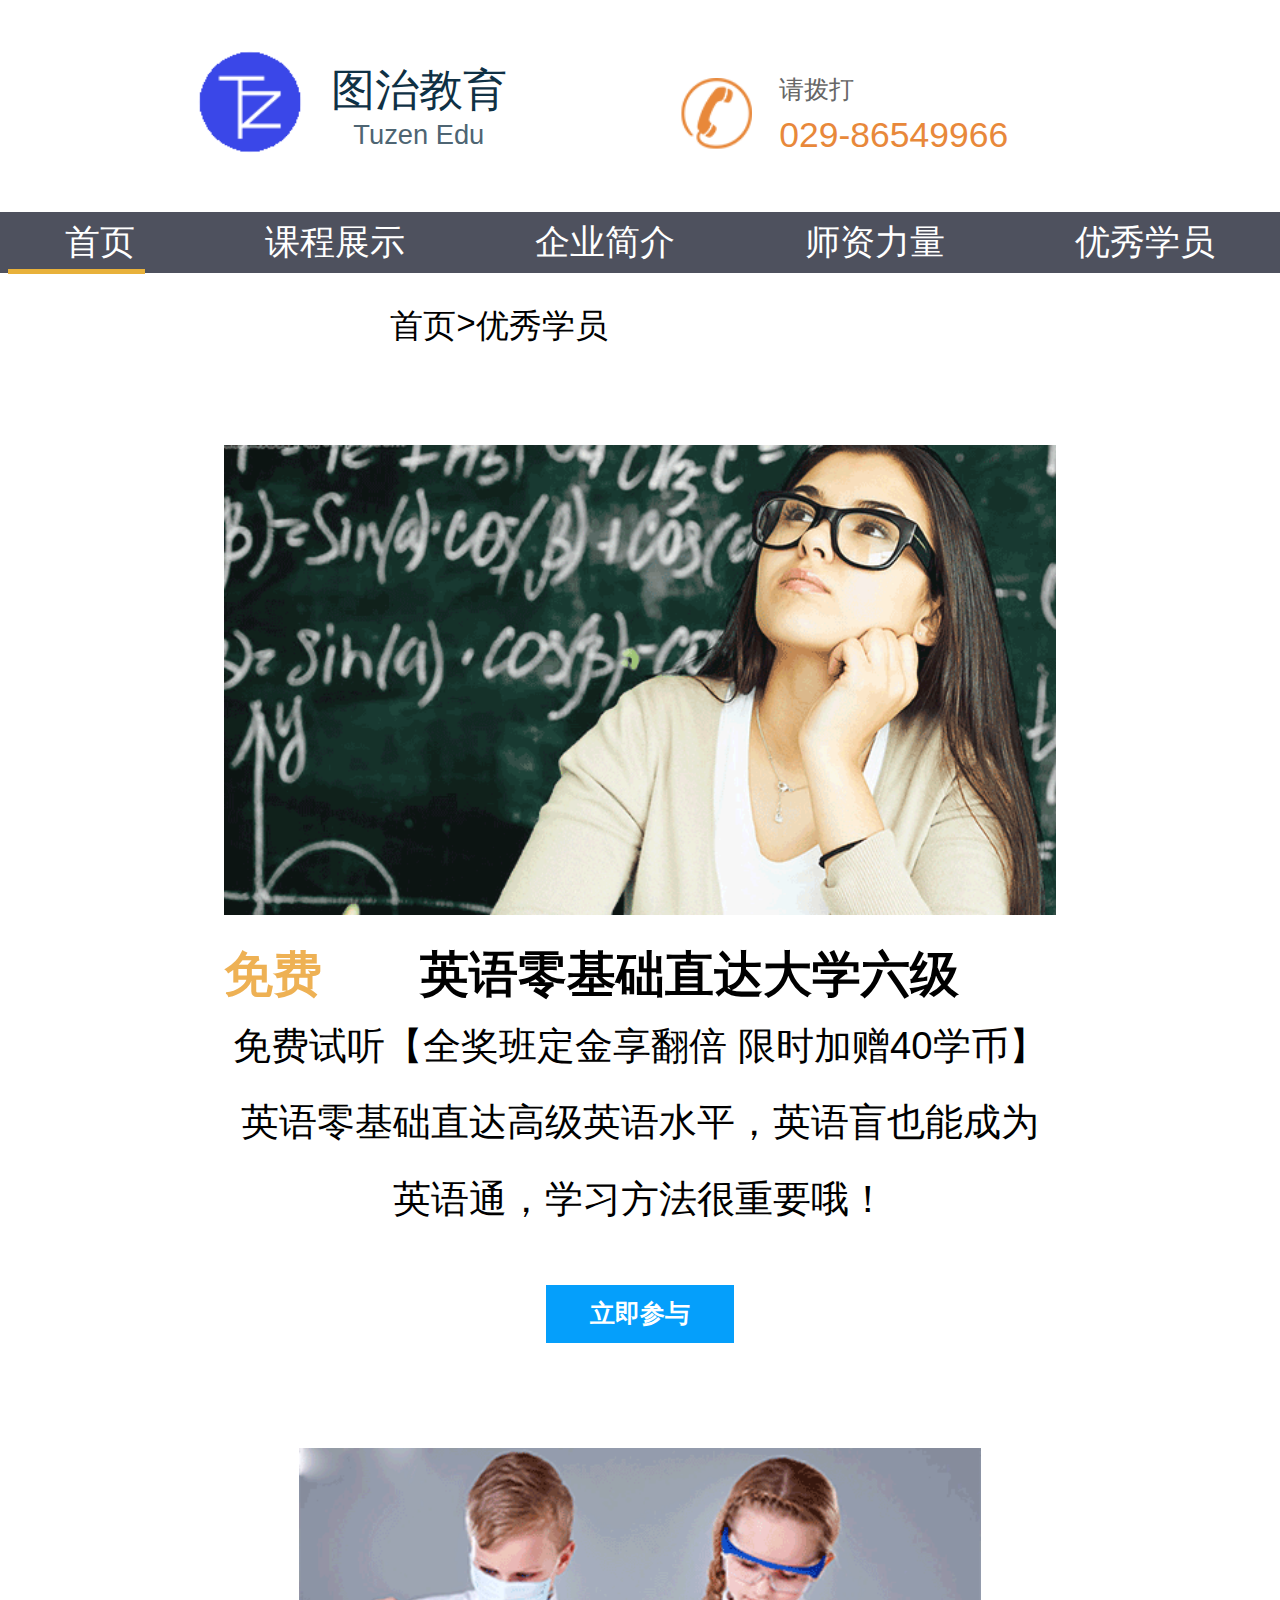
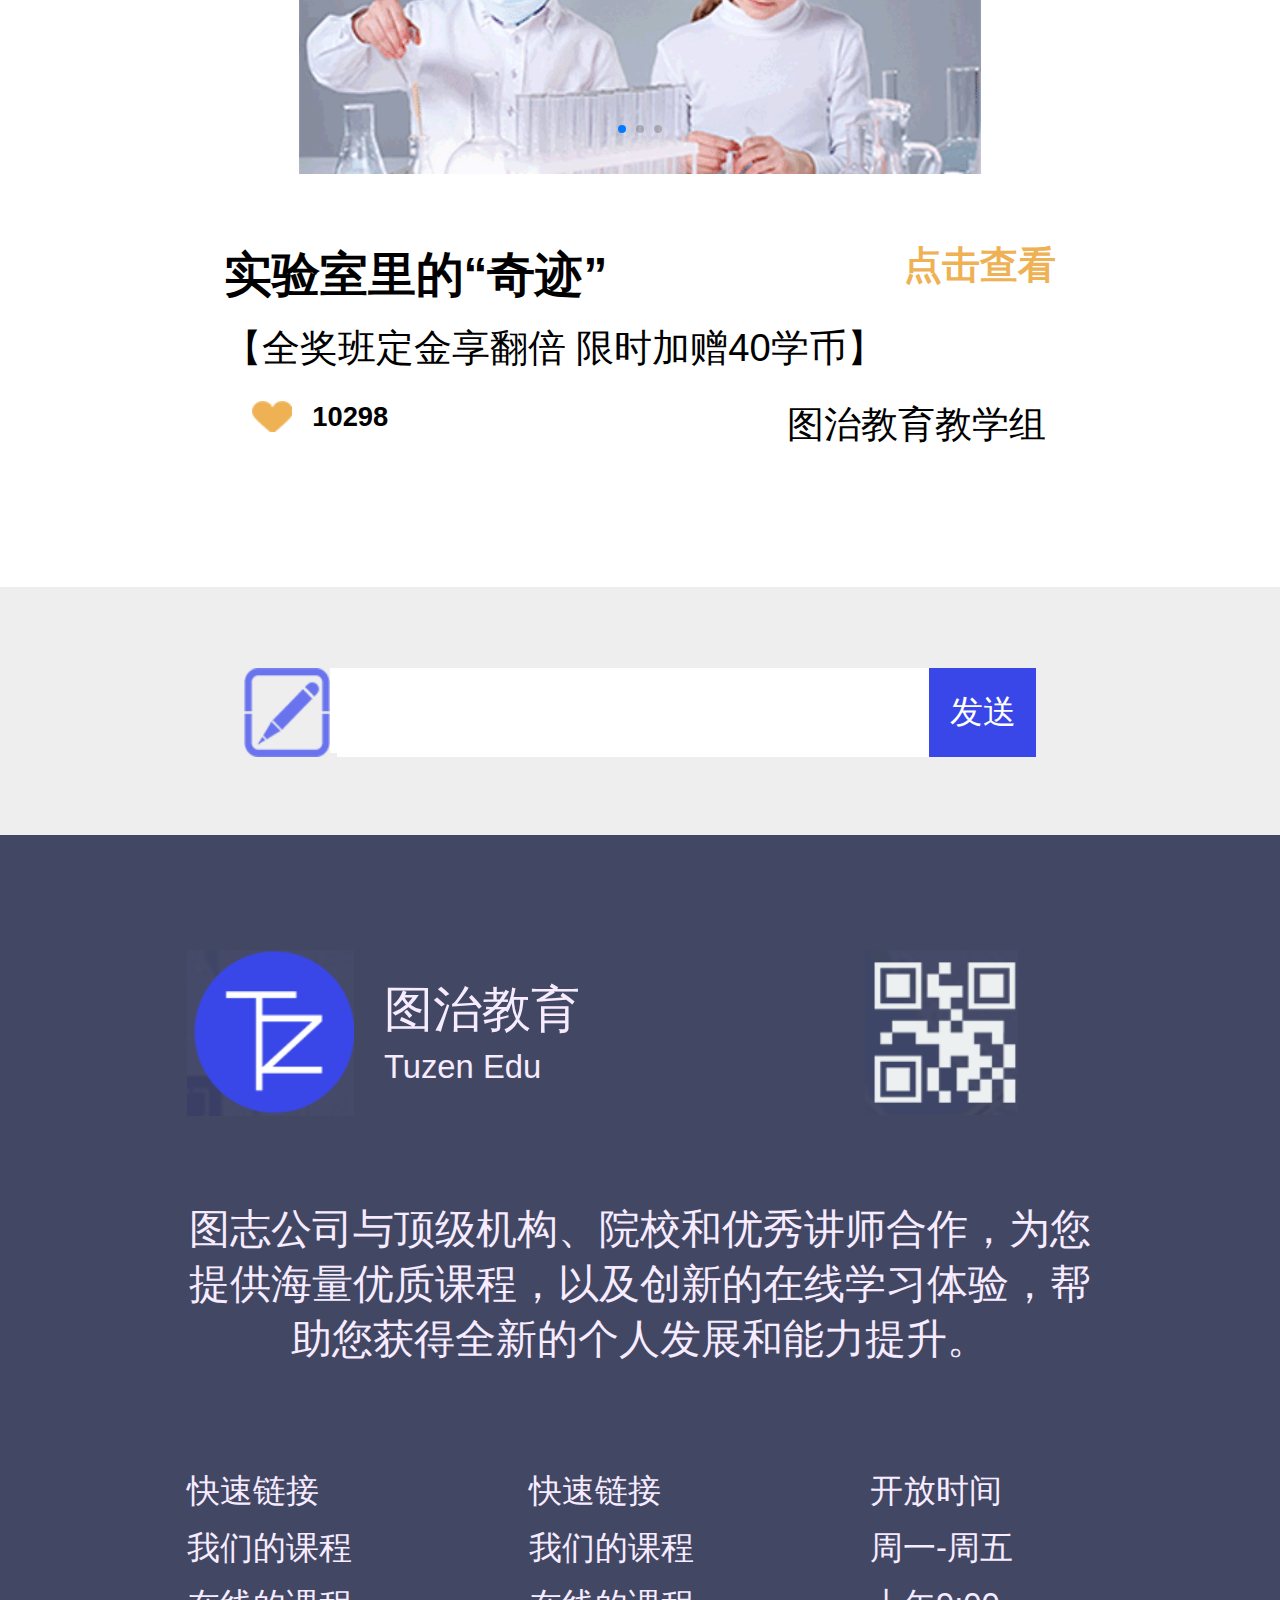
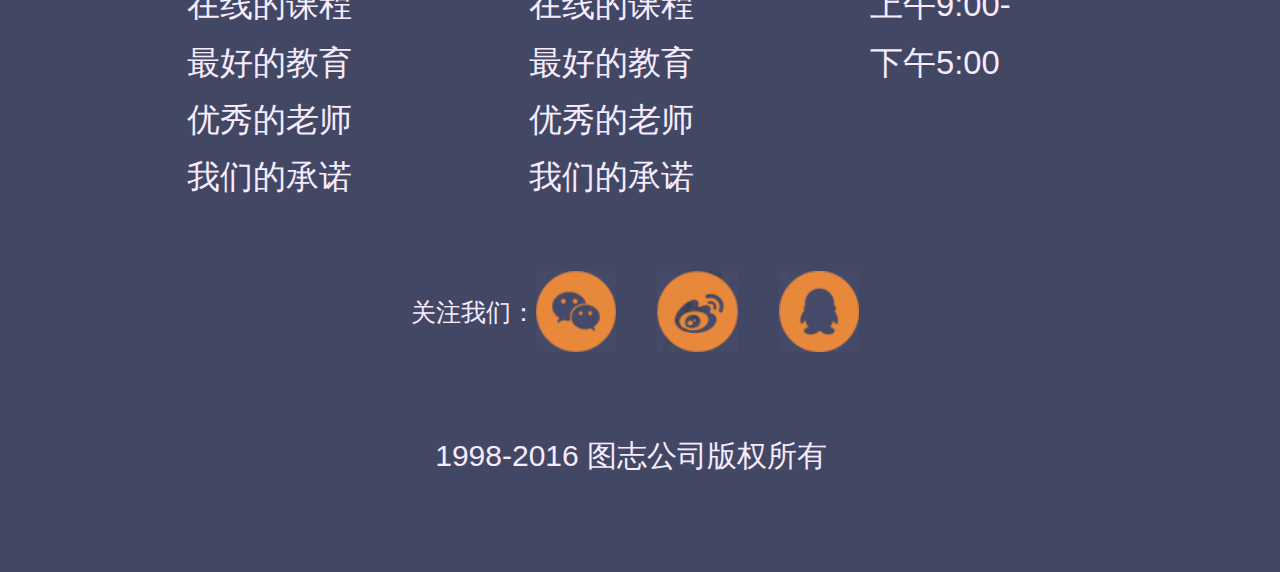
<file: zhr-kczs.html>
<!doctype html>
<html lang="en">
<head>
    <meta charset="UTF-8">
    <meta name="viewport"
          content="width=device-width, user-scalable=no, initial-scale=1.0, maximum-scale=1.0, minimum-scale=1.0">
    <meta http-equiv="X-UA-Compatible" content="ie=edge">
    <title>Document</title>
    <link rel="stylesheet" href="css/public.css">
    <link rel="stylesheet" href="css/zhr-kczs.css">
    <link rel="stylesheet" href="css/swiper.min.css">
    <script src="js/index.js"></script>
    <script src="js/swiper.min.js"></script>
</head>
<body>
<!--头部开始-->
<header class="header">
    <div class="header-box">
        <div class="logo">
            <a href="#">
                <img src="images/logo.png" alt="">
            </a>
        </div>
        <div class="logo-wenzi">
            <span class="wenzi-top">图治教育</span>
            <span class="wenzi-bottom">Tuzen Edu</span>
        </div>
        <div class="tel-box">
            <div class="tel-left">
                <img src="images/tel.png" alt="">
            </div>
            <div class="tel-right">
                <span class="right-top">请拨打</span>
                <span class="right-bottom">029-86549966</span>

            </div>
        </div>
    </div>
</header>
<div class="container-box">
    <ul class="nav">
        <li class="lists">首页</li>
        <li class="lists">课程展示</li>
        <li class="lists">企业简介</li>
        <li class="lists">师资力量</li>
        <li class="lists">优秀学员</li>
    </ul>
    <div class="tiao"></div>
</div>
<!--头部结束-->
<!--面包屑-->
<div class="wm-mbx">
    <a href="#" class="wm-index">首页</a>
    <span>></span>
    <span>优秀学员</span>
</div>

<section class="zhr-nr1">
    <img src="images/zhr-tu1.png" alt="">
    <p class="zhr-nr1-t"><span>免费</span>英语零基础直达大学六级</p>
    <p class="zhr-nr1-t2">免费试听【全奖班定金享翻倍 限时加赠40学币】</p>
    <p class="zhr-nr1-t2">英语零基础直达高级英语水平，英语盲也能成为</p>
    <p class="zhr-nr1-t2">英语通，学习方法很重要哦！</p>
    <a href="">立即参与</a>
</section>
<section class="zhr-nr2">
    <div class="swiper-container">
        <div class="swiper-wrapper">
            <div class="zhr-nr2-tubox swiper-slide">
                <img src="images/zhr-tu2.png" alt="">
            </div>
            <div class="zhr-nr2-tubox swiper-slide">
                <img src="images/zhr-tu2.png" alt="">
            </div>
            <div class="zhr-nr2-tubox swiper-slide">
                <img src="images/zhr-tu2.png" alt="">
            </div>
        </div>
        <div class="swiper-pagination"></div>
    </div>
    <!--<div class="swiper-button-next"></div>-->
    <!--<div class="swiper-button-prev"></div>-->

    <!--<div class="zhr-pre"></div>-->
    <!--<div class="zhr-next"></div>-->
</section>
<section class="zhr-nr3">
    <p class="zhr-nr3-t1">实验室里的“奇迹”<a href="">点击查看</a></p>
    <p class="zhr-nr3-t2">【全奖班定金享翻倍 限时加赠40学币】</p>
    <div class="zhr-nr3-t3">
        <img src="images/zhr-love.png" alt="">
        <span class="zhr-tt">10298</span>
        <span>图治教育教学组</span>
    </div>
</section>



<!--底部开始-->
<div class="container-hui">
    <div class="input-box">
        <div class="box-left">
            <img src="images/biji.png" alt="">
        </div>
        <div class="box-right">
            <input type="text" class="bd">
            <button class="btn">发送</button>
        </div>
    </div>
</div>
<footer class="container-footer">
    <div class="footer-content">
        <div class="content-left">
            <img src="images/logo2.png" alt="">
        </div>
        <div class="content-center">
            <span class="center-top">图治教育</span>
            <span class="center-bottom">Tuzen Edu</span>
        </div>
        <div class="content-right">
            <img src="images/ewm.png" alt="">
        </div>
    </div>
    <div class="wz-box">图志公司与顶级机构、院校和优秀讲师合作，为您提供海量优质课程，以及创新的在线学习体验，帮助您获得全新的个人发展和能力提升。
    </div>
    <div class="zhandi-box">
        <ul class="zd-list">
            <li><a href="#" class="link">快速链接</a></li>
            <li><a href="#" class="link">我们的课程</a></li>
            <li><a href="#" class="link">在线的课程</a></li>
            <li><a href="#" class="link">最好的教育</a></li>
            <li><a href="#" class="link">优秀的老师</a></li>
            <li><a href="#" class="link">我们的承诺</a></li>
        </ul>

        <ul class="zd-list">
            <li><a href="#" class="link">快速链接</a></li>
            <li><a href="#" class="link">我们的课程</a></li>
            <li><a href="#" class="link">在线的课程</a></li>
            <li><a href="#" class="link">最好的教育</a></li>
            <li><a href="#" class="link">优秀的老师</a></li>
            <li><a href="#" class="link">我们的承诺</a></li>
        </ul>
        <ul class="zd-list" style="margin-right: 0">
            <li><a href="#" class="link">开放时间</a></li>
            <li><a href="#" class="link">周一-周五</a></li>
            <li><a href="#" class="link">上午9:00-</a></li>
            <li><a href="#" class="link">下午5:00</a></li>
        </ul>

    </div>
    <div class="container-gz">
        <div class="gz-left">
            关注我们：
        </div>
        <div class="gz-right">
            <a href="#"><img src="images/wx.png" alt=""></a>
            <a href="#"><img src="images/wb.png" alt=""></a>
            <a href="#"><img src="images/qq.png" alt="" style="margin-right: 0"></a>
        </div>
    </div>
    <div class="copy">1998-2016 图志公司版权所有</div>
</footer>
<!--底部结束-->
</body>
</html>
</file>
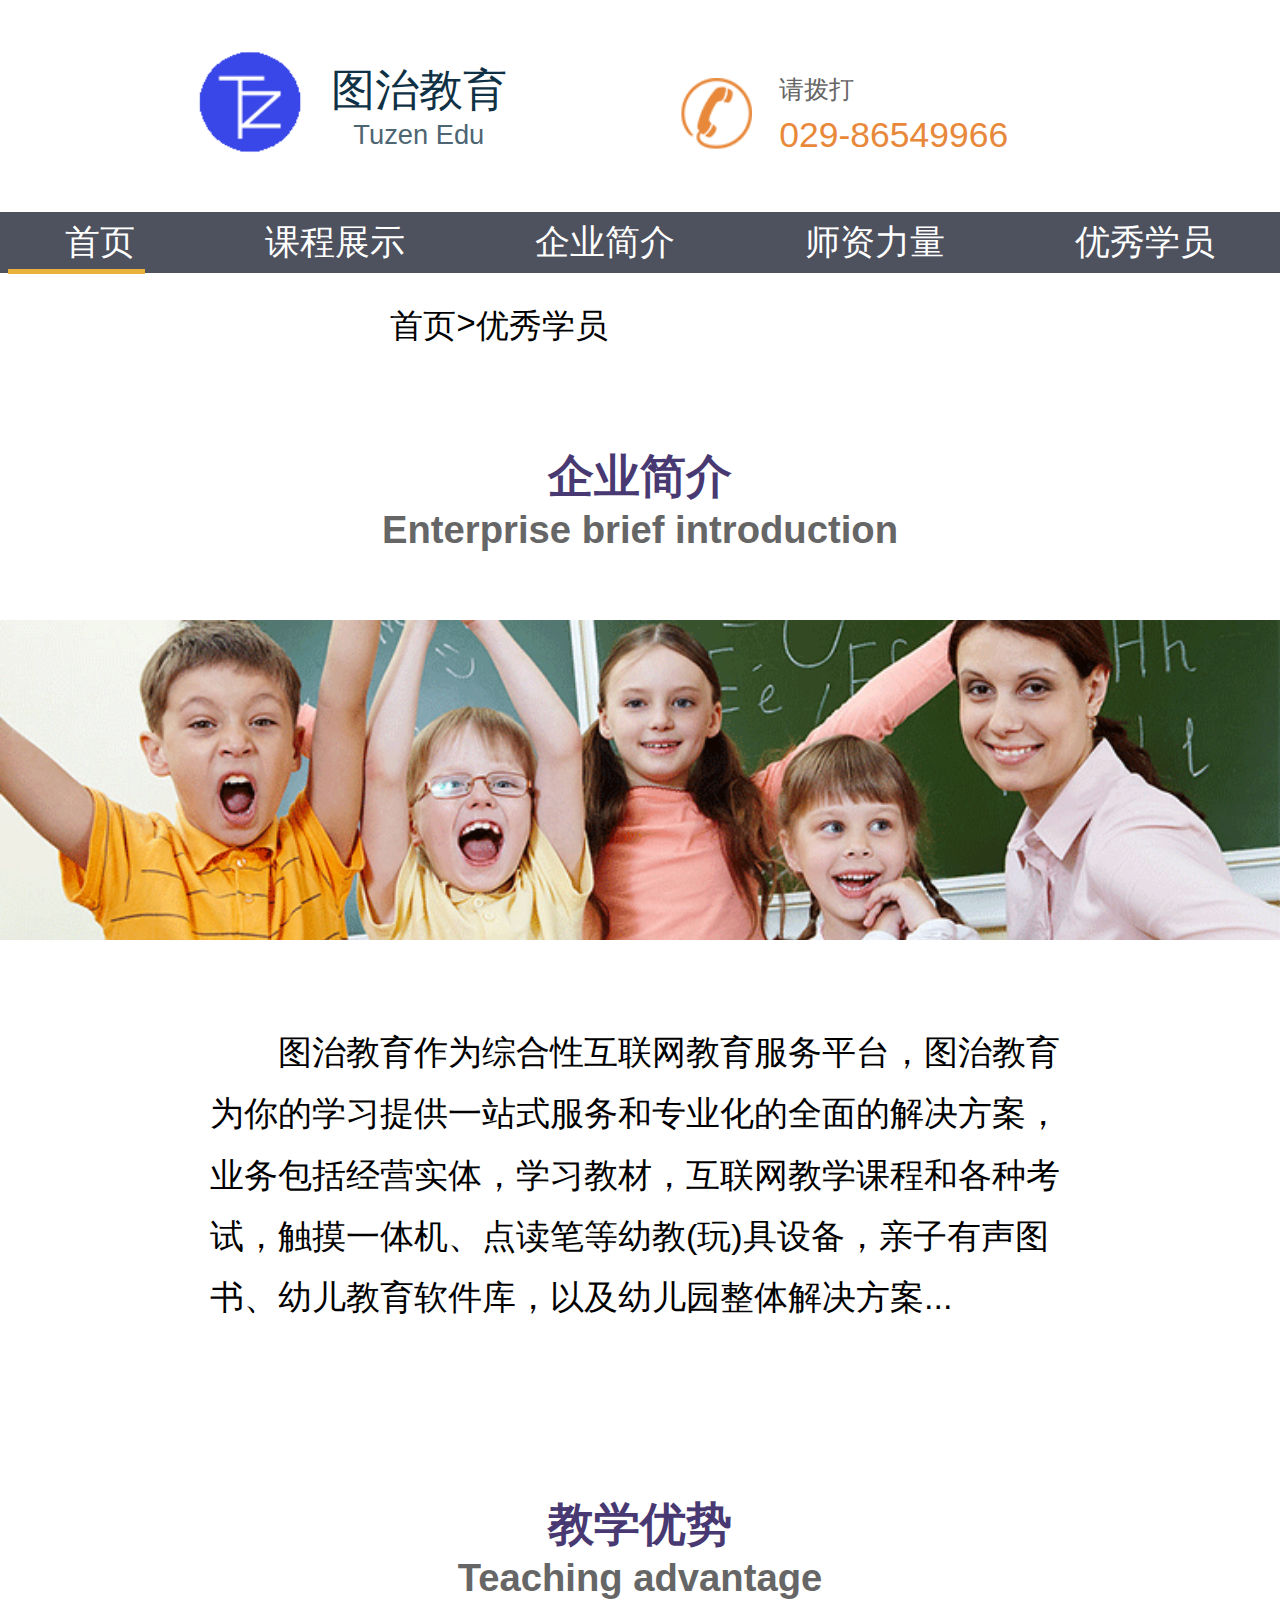
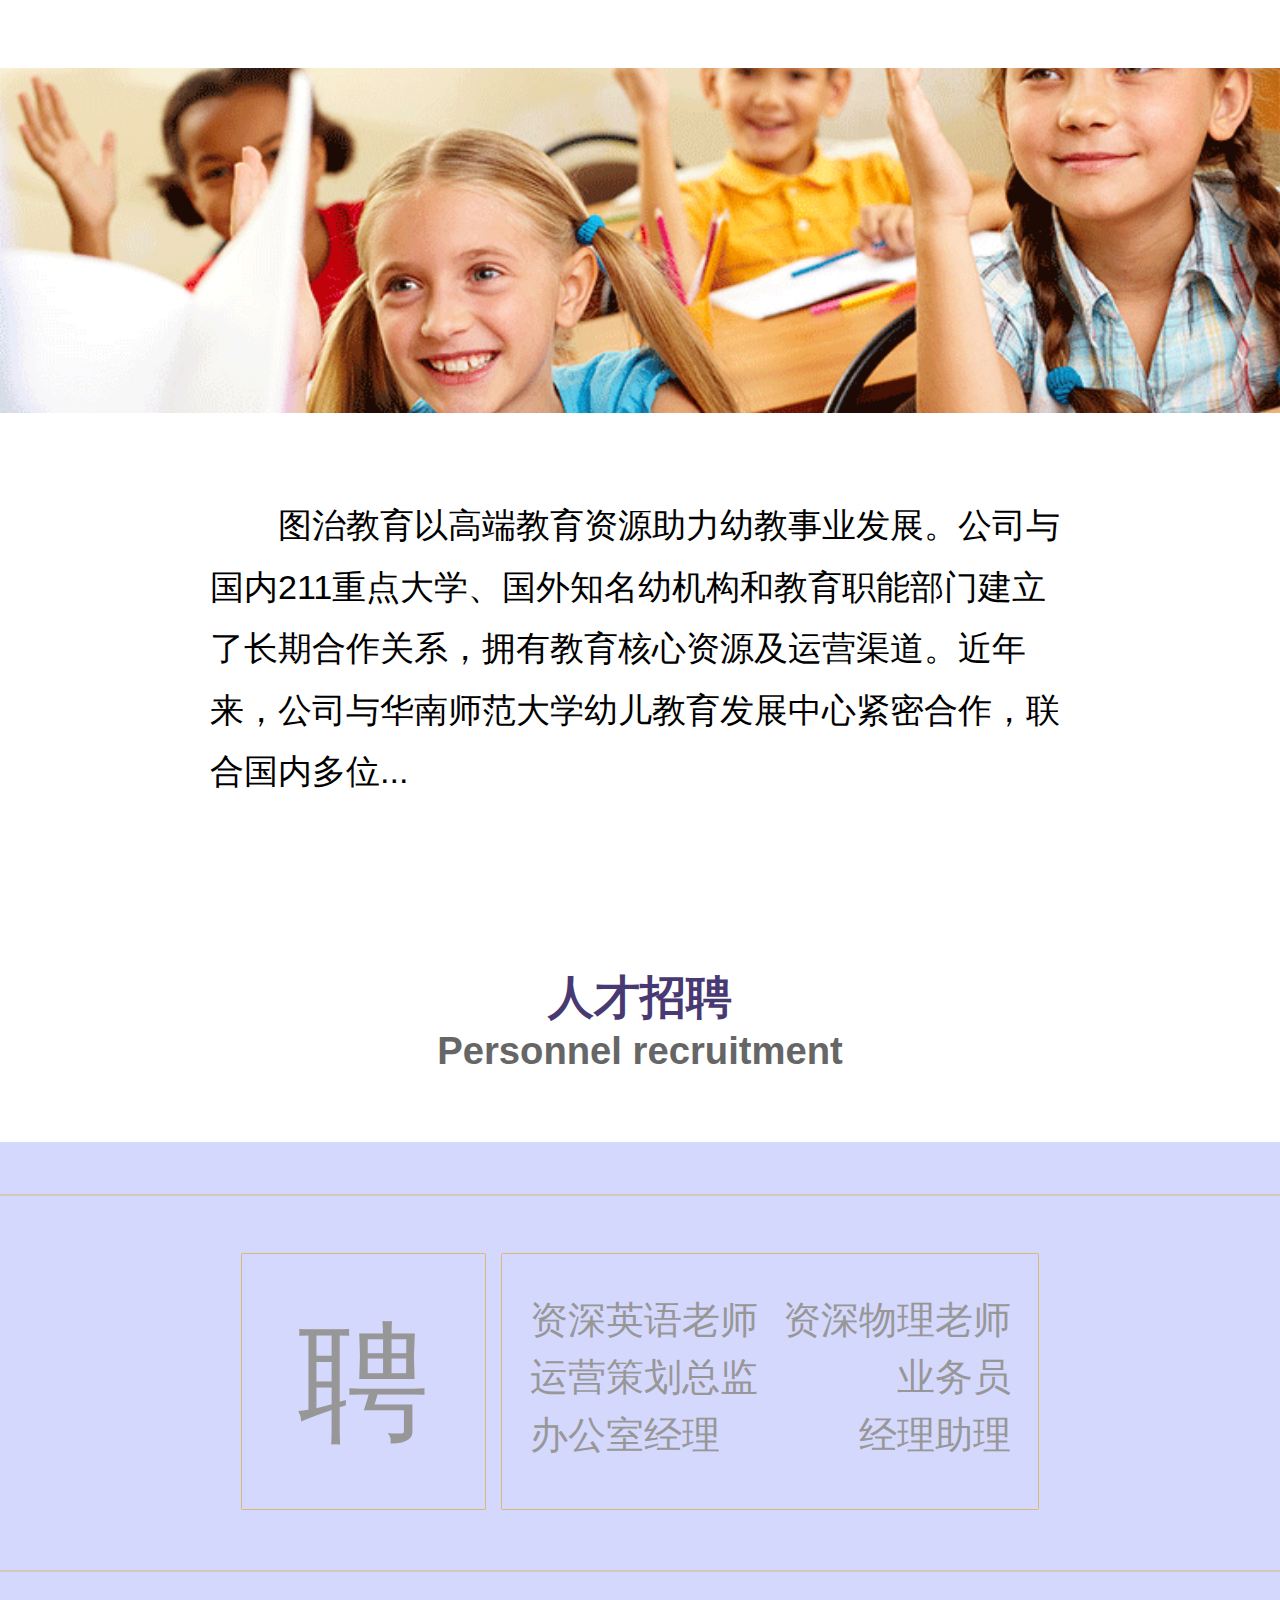
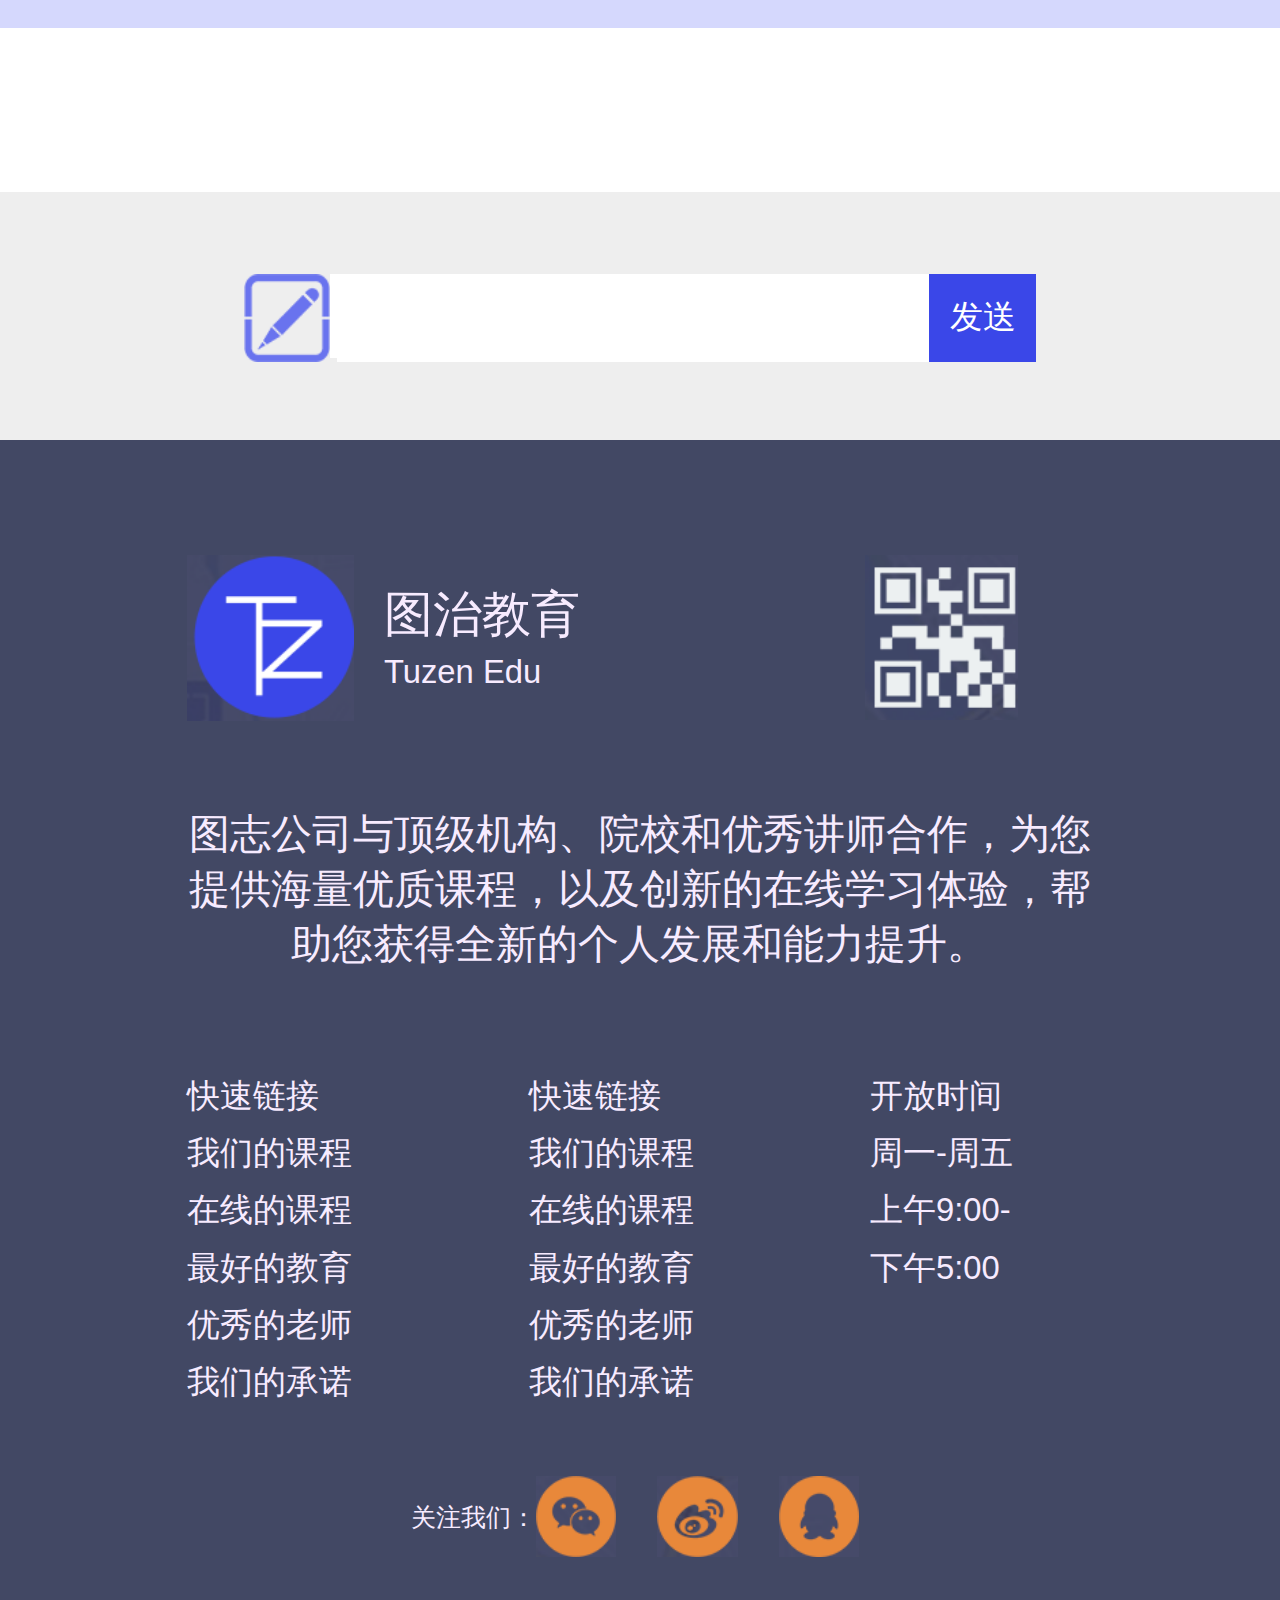
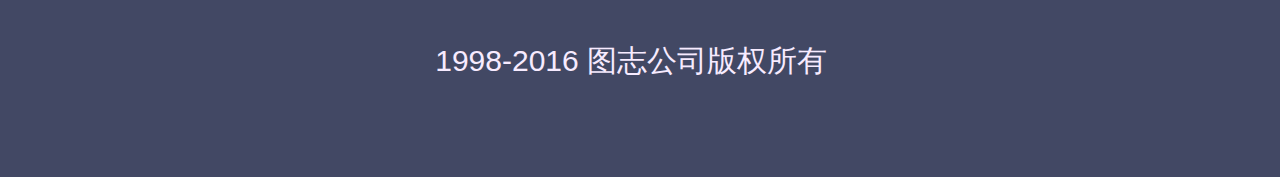
<file: zhr-qyjj.html>
<!doctype html>
<html lang="en">
<head>
    <meta charset="UTF-8">
    <meta name="viewport" content="device-width",user-scalable="no",initial-scale="1">
    <title>Document</title>
    <link rel="stylesheet" href="css/public.css">
    <link rel="stylesheet" href="css/zhr-qyjj.css">
</head>
<body>

<!--头部开始-->
<header class="header">
    <div class="header-box">
        <div class="logo">
            <a href="#">
                <img src="images/logo.png" alt="">
            </a>
        </div>
        <div class="logo-wenzi">
            <span class="wenzi-top">图治教育</span>
            <span class="wenzi-bottom">Tuzen Edu</span>
        </div>
        <div class="tel-box">
            <div class="tel-left">
                <img src="images/tel.png" alt="">
            </div>
            <div class="tel-right">
                <span class="right-top">请拨打</span>
                <span class="right-bottom">029-86549966</span>

            </div>
        </div>
    </div>
</header>
<div class="container-box">
    <ul class="nav">
        <li class="lists">首页</li>
        <li class="lists">课程展示</li>
        <li class="lists">企业简介</li>
        <li class="lists">师资力量</li>
        <li class="lists">优秀学员</li>
    </ul>
    <div class="tiao"></div>
</div>
<!--头部结束-->
<!--面包屑-->
<div class="wm-mbx">
    <a href="#" class="wm-index">首页</a>
    <span>></span>
    <span>优秀学员</span>
</div>
<section class="zhr-nr1">
    <p>企业简介</p>
    <p>Enterprise brief introduction</p>
    <div class="ttu1"></div>
    <p>图治教育作为综合性互联网教育服务平台，图治教育为你的学习提供一站式服务和专业化的全面的解决方案，业务包括经营实体，学习教材，互联网教学课程和各种考试，触摸一体机、点读笔等幼教(玩)具设备，亲子有声图书、幼儿教育软件库，以及幼儿园整体解决方案...</p>
</section>
<section class="zhr-nr1">
    <p>教学优势</p>
    <p>Teaching advantage</p>
    <div class="ttu2"></div>
    <p>  图治教育以高端教育资源助力幼教事业发展。公司与国内211重点大学、国外知名幼机构和教育职能部门建立了长期合作关系，拥有教育核心资源及运营渠道。近年来，公司与华南师范大学幼儿教育发展中心紧密合作，联合国内多位...</p>
</section>
<section class="zhr-nr1">
    <p>人才招聘</p>
    <p>Personnel recruitment</p>
    <div class="zhr-box">
        <div class="zhr-inner">
            <div class="zhr-bao">
                <div class="zhr-i-l">聘</div>
                <div class="zhr-i-r">
                    <span>资深英语老师</span>
                    <span>资深物理老师</span>
                    <span>运营策划总监</span>
                    <span>业务员</span>
                    <span>办公室经理</span>
                    <span>经理助理</span>
                </div>
            </div>
        </div>
    </div>
</section>

<!--底部开始-->
<div class="container-hui">
    <div class="input-box">
        <div class="box-left">
            <img src="images/biji.png" alt="">
        </div>
        <div class="box-right">
            <input type="text" class="bd">
            <button class="btn">发送</button>
        </div>
    </div>
</div>
<footer class="container-footer">
    <div class="footer-content">
        <div class="content-left">
            <img src="images/logo2.png" alt="">
        </div>
        <div class="content-center">
            <span class="center-top">图治教育</span>
            <span class="center-bottom">Tuzen Edu</span>
        </div>
        <div class="content-right">
            <img src="images/ewm.png" alt="">
        </div>
    </div>
    <div class="wz-box">图志公司与顶级机构、院校和优秀讲师合作，为您提供海量优质课程，以及创新的在线学习体验，帮助您获得全新的个人发展和能力提升。
    </div>
    <div class="zhandi-box">
        <ul class="zd-list">
            <li><a href="#" class="link">快速链接</a></li>
            <li><a href="#" class="link">我们的课程</a></li>
            <li><a href="#" class="link">在线的课程</a></li>
            <li><a href="#" class="link">最好的教育</a></li>
            <li><a href="#" class="link">优秀的老师</a></li>
            <li><a href="#" class="link">我们的承诺</a></li>
        </ul>

        <ul class="zd-list">
            <li><a href="#" class="link">快速链接</a></li>
            <li><a href="#" class="link">我们的课程</a></li>
            <li><a href="#" class="link">在线的课程</a></li>
            <li><a href="#" class="link">最好的教育</a></li>
            <li><a href="#" class="link">优秀的老师</a></li>
            <li><a href="#" class="link">我们的承诺</a></li>
        </ul>
        <ul class="zd-list" style="margin-right: 0">
            <li><a href="#" class="link">开放时间</a></li>
            <li><a href="#" class="link">周一-周五</a></li>
            <li><a href="#" class="link">上午9:00-</a></li>
            <li><a href="#" class="link">下午5:00</a></li>
        </ul>

    </div>
    <div class="container-gz">
        <div class="gz-left">
            关注我们：
        </div>
        <div class="gz-right">
            <a href="#"><img src="images/wx.png" alt=""></a>
            <a href="#"><img src="images/wb.png" alt=""></a>
            <a href="#"><img src="images/qq.png" alt="" style="margin-right: 0"></a>
        </div>
    </div>
    <div class="copy">1998-2016 图志公司版权所有</div>
</footer>
<!--底部结束-->
</body>
</html>
</file>
<file: css/index.css>
@import url(public.css);
/*头部开始*/
.header{
    width: 100%;
    height: 1.55rem;
    padding-top: 0.37rem;
}
.header-box{
    width: 6.5rem;
    height: 0.79rem;
    margin: 0 auto;
}
.logo{
    width: 0.79rem;
    height: 0.79rem;
    float: left;
}
img{
    width: 0.79rem;
    height: 0.79rem;
    display: block;
}
.logo-wenzi{
    width: 1.68rem;
    height: 0.79rem;
    float: left;
}
.wenzi-top{
    width: 1.68rem;
    height: 0.33rem;
    margin-top: 0.12rem;
    display: block;
    font-size: 0.32rem;
    text-align: center;
    line-height: 0.33rem;
    color: #0f3145;
}
.wenzi-bottom{
    width: 1.68rem;
    height: 0.33rem;
    display: block;
    font-size: 0.2rem;
    text-align: center;
    line-height: 0.33rem;
    color: #4e6573;
}
.tel-box{
    width: 2.96rem;
    height: 0.53rem;
    float: right;
    margin-top: 0.2rem;
}
.tel-left{
    width: 0.53rem;
    height: 0.53rem;
    float: left;
}
.tel-left img{
    width: 0.53rem;
    height: 0.53rem;
    display: block;
}
.tel-right{
    width: 2.43rem;
    height: 0.53rem;
    float: right;
}
.right-top{
    display: block;
    width: 0.8rem;
    height: 0.18rem;
    font-size: 0.18rem;
    color: #666666;
    line-height: 0.18rem;
    margin-left: 0.2rem;
}
.right-bottom{
    display: block;
    width: 2.43rem;
    height: 0.24rem;
    font-size: 0.26rem;
    color: #e8883a;
    line-height: 0.24rem;
    margin-left: 0.2rem;
    margin-top: 0.12rem;
}
/*头部结束*/

/*banner开始*/
.container-box{
    width: 100%;
    height: 4.2rem;
    position: relative;
}
.nav{
    width: 100%;
    height: 0.45rem;
    background-color: #4e515e;
    display: flex;
    justify-content: space-around;
    z-index: 3333;
}
.lists{
    font-size: 0.26rem;
    line-height:0.45rem;
    color: #fff;
}
.tiao{
    width: 1rem;
    height: 0.04rem;
    background-color: #e8b13a;
    position: absolute;
    top: 0.42rem;
    left: 0.06rem;
    z-index: 99999;
}
.banner{
    width: 100%;
    height: 3.75rem;
}
.banner img{
    width: 100%;
    height: 3.75rem;
    display: block;
}
.banner-wz{
    width: 2.66rem;
    height: 1.64rem;
    position: absolute;
    top: 1.2rem;
    left: 4.28rem;
    z-index: 55555;
    text-align: left;
}
.banner-wz-top{
    display: block;
    width: auto;
    height: 0.38rem;
    font-size: 0.38rem;
    color: #fff;
    line-height: 0.38rem;

}
.banner-wz-center{
    display: block;
    width: auto;
    height: 0.22rem;
    font-size: 0.22rem;
    color: #fff;
    line-height: 0.22rem;
    margin-top: 0.33rem;

}
.banner-wz-btn{
    width: 1.48rem;
    height: 0.54rem;
    background-color: #893ce8;
    font-size: 0.24rem;
    color: #fff;
    line-height: 0.54rem;
    text-align: center;
    margin-top: 0.21rem;
    border-radius: 0.5rem;
    border: none;
    display: block;

}

/*banner结束*/

/*主要课程开始*/
.container-main{
    width: 100%;
    height: 6.84rem;
    margin-top: 1.2rem;
}
.main-box{
    width: 100%;
    height: 0.68rem;
    margin: 0 auto;
}
.main-box-top{
    display: block;
    width: 100%;
    height: 0.36rem;
    font-size: 0.36rem;
    color: #483972;
    text-align: center;
    line-height: 0.36rem;
    font-weight: bold;
}
.main-box-bottom{
    display: block;
    width: 100%;
    height: 0.32rem;
    font-size: 0.32rem;
    color: #666666;
    text-align: center;
    line-height: 0.32rem;
}
.wheel-box{
    width: 6.62rem;
    height: 4.12rem;
    margin: 0.6rem auto 0;
    position: relative;
}
.swiper-container {
    width: 100%;
    height: auto;
}
.swiper-slide {
    text-align: center;
    font-size: 18px;
    background: #fff;

    /* Center slide text vertically */
    display: -webkit-box;
    display: -ms-flexbox;
    display: -webkit-flex;
    display: flex;
    -webkit-box-pack: center;
    -ms-flex-pack: center;
    -webkit-justify-content: center;
    justify-content: center;
    -webkit-box-align: center;
    -ms-flex-align: center;
    -webkit-align-items: center;
    align-items: center;
}
.wheel{
    width: 5.5rem;
    height: 4.12rem;
    margin: 0 auto;
    overflow: hidden;
}
.wh{
    width: 100%;height: 4.12rem;
    overflow: hidden;
}
.inner{
    width: 400%;height: 4.12rem;
}
.inner li{
    width: 25%;height: 4.12rem;
    float: left;
}
.wheel img{
    width: 5.5rem;
    height: 4.12rem;
    display: block;
}
.zuojian img{
    width: 0.26rem;
    height: 0.5rem;
    display: block;
    position: absolute;
    top: 50%;
    left: 0;
}
.youjian img{
    width: 0.26rem;
    height: 0.5rem;
    display: block;
    position: absolute;
    top: 50%;
    right: 0;
}
.fudao-box{
    width: 5.5rem;
    height: 0.84rem;
    margin: 0.6rem auto 0;
}
.xiao{
    display: block;
    width: 5.5rem;
    height: 0.38rem;
    font-size: 0.38rem;
    color: #000;
    text-align: center;
    line-height: 0.38rem;
}
.ying{
    display: block;
    width: 5.5rem;
    height: 0.20rem;
    font-size: 0.20rem;
    color: #000;
    text-align: center;
    line-height: 0.20rem;
    margin-top: 0.22rem;
}
/*主要课程结束*/

/*关于图志开始*/
.container-about{
    width: 100%;
    height: 3.32rem;
    margin-top: 1.2rem;
}
.about-wz{
    width: 5.5rem;
    height: 0.54rem;
    margin: 0.6rem auto 0;
}
.wz-top{
    display: block;
    width: 5.5rem;
    height: 0.2rem;
    font-size: 0.18rem;
    color: #666666;
    text-align: center;
    line-height: 0.2rem;
}
.wz-bottom{
    display: block;
    width: 5.5rem;
    height: 0.2rem;
    font-size: 0.18rem;
    color: #666666;
    margin-top: 0.14rem;
    text-align: center;
    line-height: 0.2rem;
}
.main-tu{
    width: 6.4rem;
    height: 0.82rem;
    margin: 0.6rem auto 0;
}
.main-tu img{
    width: 6.4rem;
    height: 0.82rem;
    display: block;
}
/*关于图志结束*/

/*教学方法开始*/
.container-method{
    width: 100%;
    height: 4.21rem;
    margin-top: 1.2rem;
}
.method{
    width: 100%;
    height: 2.36rem;
    margin-top: 0.6rem;
}
.method-left{
    width: 3.75rem;
    height: 2.36rem;
    float: left;
}
.method-left img{
    width: 3.75rem;
    height: 2.36rem;
    display: block;
}
.method-right{
    width: 3.75rem;
    height: 2.36rem;
    background-color: #ccc;
    float: right;
}
.me-top{
    width: 3.6rem;
    height: 0.3rem;
    margin-left: 0.15rem;
    font-size: 0.3rem;
    color: #010118;
    line-height: 0.3rem;
}
.me-bottom{
    width: 3.6rem;
    height: 1.74rem;
    margin-left: 0.15rem;
    font-size: 0.28rem;
    color: #010118;
    margin-top: 0.27rem;
}
.more{
    width: 100%;
    height: 0.3rem;
    display: block;
    font-size: 0.28rem;
    line-height: 0.3rem;
    text-align: center;
    color: #3a47e8;
    margin-top: 0.2rem;
}
/*教学方法结束*/

/*联系我们开始*/
.container-contact{
    width: 100%;
    height: 3.02rem;
    background-color: red;
    margin-top: 1.2rem;
    position: relative;
}
.container-contact img{
    width: 100%;
    height: 3.02rem;
    display: block;
}
.lx-box{
    width: 2.17rem;
    height: 3.02rem;
    position: absolute;
    right: 0.82rem;
    top: 0;
}
.lx-box img{
    width: 2.17rem;
    height: 3.02rem;
    display: block;
}
.con-wz1{
    width: 100%;
    height: 0.22rem;
    font-size: 0.2rem;
    color: #fff;
    position: absolute;
    top: 0.22rem;
    text-align: center;
    line-height: 0.22rem;
}
.con-wz2{
    width: 100%;
    height: 0.22rem;
    font-size: 0.12rem;
    color: #fff;
    position: absolute;
    top: 0.57rem;
    text-align: center;
    line-height: 0.22rem;
}
.tex1{
    width: 1.83rem;
    height: 0.24rem;
    position: absolute;
    top: 1.34rem;
    left: 0.19rem;
    font-size: 0.12rem;
}
.tex2{
    width: 1.83rem;
    height: 0.24rem;
    position: absolute;
    top: 1.66rem;
    left: 0.19rem;
    font-size: 0.12rem;
}
.tex3{
    width: 1.83rem;
    height: 0.24rem;
    position: absolute;
    top: 2rem;
    left: 0.19rem;
    font-size: 0.12rem;
}
.button{
    width: 1.84rem;
    height: 0.31rem;
    background-color: #3a47e8;
    position: absolute;
    top: 2.41rem;
    left: 0.19rem;
    line-height: 0.31rem;
    text-align: center;
    font-size: 0.14rem;
    color: #fff;
}
/*联系我们结束*/

/*学员说开始*/
.container-speak{
    width: 100%;
    height: 8.14rem;
    margin-top: 1.2rem;
}
.list-box{
    width: 6.62rem;
    height: auto;
    margin: 0.6rem auto 0;
}
.list{
    width: 6.62rem;
    height: 1.52rem;
    margin-bottom: 0.6rem;
}
.list-left{
    width: 1.31rem;
    height: 0.96rem;
    background-color: #000;
    float: left;
}
.list-left img{
    width: 1.31rem;
    height: 0.96rem;
    display: block;
}
.list-right{
    width: 5.05rem;
    height: 1.5rem;
    float: right;
}
.name{
    display: block;
    width: 100%;
    height: 0.26rem;
    color: #67686d;
    line-height: 0.26rem;
    font-size: 0.3rem;
}
.huayu{
    display: block;
    width: 100%;
    height: 1.24rem;
    color: #080b35;
    font-size: 0.24rem;
}
/*学员说结束*/

/*底部开始*/
.container-hui{
    width: 100%;
    height: 1.82rem;
    background-color: #eeeeee;
    padding-top: 0.6rem;
}
.input-box{
    width: 5.8rem;
    height: 0.62rem;
    background-color: #fff;
    margin: 0 auto;
}
.box-left{
    width: 0.63rem;
    height: 0.65rem;
    float: left;
}
.box-left img{
    width: 0.63rem;
    height: 0.65rem;
    display: block;
}
.box-right{
    width: 5.12rem;
    height: 0.65rem;
    float: right;
}
.bd{
    width: 4.34rem;
    height: 0.65rem;
    background-color: #fff;
    border: none;
    float: left;
}
.btn{
    width: 0.78rem;
    height: 0.65rem;
    background-color: #3a47e8;
    border: none;
    float: left;
    color: #fff;
    font-size: 0.24rem;
}
.container-footer{
    width: 100%;
    height: 9.79rem;
    background-color: #424864;
    padding-top: 0.84rem;
}
.footer-content{
    width: 6.63rem;
    height: 1.22rem;
    margin: 0 auto;
}
.content-left{
    width: 1.22rem;
    height: 1.22rem;
    float: left;
}
.content-left img{
    width: 1.22rem;
    height: 1.22rem;
    display: block;
}
.content-center{
    width: 1.68rem;
    height: 0.78rem;
    margin-top: 0.26rem;
    margin-left: 0.22rem;
    float: left;
}
.center-top{
    display: block;
    width: 1.68rem;
    height: 0.36rem;
    font-size: 0.36rem;
    color: #f7ebff;
    line-height: 0.36rem;
}
.center-bottom{
    display: block;
    width: 1.68rem;
    height: 0.24rem;
    font-size: 0.24rem;
    color: #f7ebff;
    line-height: 0.24rem;
    margin-top: 0.12rem;
}
.content-right{
    width: 1.12rem;
    height: 1.21rem;
    float: right;
    margin-right: 0.55rem;
}
.content-right img{
    width: 1.12rem;
    height: 1.21rem;
    display: block;
}
.wz-box{
    width: 6.63rem;
    height: 1.38rem;
    margin: 0.63rem auto 0;
    font-size: 0.3rem;
    color: #f7ebff;
    text-align: center;
}
.zhandi-box{
    width: 6.63rem;
    height: 2.42rem;
    margin: 0.57rem auto 0;
}
.zd-list{
    width: 1.24rem;
    height: 2.42rem;
    float: left;
    margin-right: 1.26rem;
}
.zd-list li{
    width: 1.24rem;
    height: 0.42rem;
    display: block;
}
.link{
    font-size: 0.24rem;
    color: #f7ebff;
    display: block;
}
.container-gz{
    width: 3.36rem;
    height: 0.61rem;
    margin: 0.53rem auto 0;
}
.gz-left{
    width: auto;
    height: 0.61rem;
    line-height: 0.61rem;
    font-size: 0.18rem;
    color: #f7ebff;
    float: left;
}
.gz-right{
    width: 2.42rem;
    height: 0.61rem;
    float: left;
}
.gz-right img{
    width: 0.59rem;
    height: 0.59rem;
    display: block;
    float: left;
    margin-right: 0.3rem;
}
.copy{
    width: 3rem;
    height: 0.22rem;
    margin: 0.63rem auto 0;
    font-size: 0.22rem;
    line-height: 0.22rem;
    color: #f7ebff;
}
/*底部结束*/
</file>
<file: css/public.css>
/*基础规范*/
body,ul,h1,h2,h3,h4,h5,h6,p,input,span{
    margin:0;
    padding:0;
    list-style:none;
}
body{
    font-family: "Microsoft YaHei", 微软雅黑, Verdana, Arial;
}
img{
    border:none;
}
a{
    text-decoration:none;
}
a,button{
    -webkit-tap-highlight-color: rgba(0,0,0,0);
}
i{
    font-style:normal;
}
html{
    font-size:100px;
}
*{
    box-sizing:border-box;
}
/*响应式*/
@media screen and (min-width:320px){
    html{
        font-size:42.6667px;
    }
}
@media screen and (min-width:336px){
    html{
        font-size:44.8px
    }
}
@media screen and (min-width:360px){
    html{
        font-size:48px;
    }
}
@media screen and (min-width:375px){
    html{
        font-size:50px;
    }
}
@media screen and (min-width:412px){
    html{
        font-size:54.9333px;
    }
}
@media screen and (min-width:414px){
    html{
        font-size:55.2px;
    }
}
@media screen and (min-width:750px){
    html{
        font-size:100px;
    }
}
@media screen and (min-width:1024px){
    html{
        font-size:136.533px
    }
}
</file>
<file: css/wm-student.css>
/*头部开始*/
.header{
    width: 100%;
    height: 1.55rem;
    padding-top: 0.37rem;
}
.header-box{
    width: 6.5rem;
    height: 0.79rem;
    margin: 0 auto;
}
.logo{
    width: 0.79rem;
    height: 0.79rem;
    float: left;
}
img{
    width: 0.79rem;
    height: 0.79rem;
    display: block;
}
.logo-wenzi{
    width: 1.68rem;
    height: 0.79rem;
    float: left;
}
.wenzi-top{
    width: 1.68rem;
    height: 0.33rem;
    margin-top: 0.12rem;
    display: block;
    font-size: 0.32rem;
    text-align: center;
    line-height: 0.33rem;
    color: #0f3145;
}
.wenzi-bottom{
    width: 1.68rem;
    height: 0.33rem;
    display: block;
    font-size: 0.2rem;
    text-align: center;
    line-height: 0.33rem;
    color: #4e6573;
}
.tel-box{
    width: 2.96rem;
    height: 0.53rem;
    float: right;
    margin-top: 0.2rem;
}
.tel-left{
    width: 0.53rem;
    height: 0.53rem;
    float: left;
}
.tel-left img{
    width: 0.53rem;
    height: 0.53rem;
    display: block;
}
.tel-right{
    width: 2.43rem;
    height: 0.53rem;
    float: right;
}
.right-top{
    display: block;
    width: 0.8rem;
    height: 0.18rem;
    font-size: 0.18rem;
    color: #666666;
    line-height: 0.18rem;
    margin-left: 0.2rem;
}
.right-bottom{
    display: block;
    width: 2.43rem;
    height: 0.24rem;
    font-size: 0.26rem;
    color: #e8883a;
    line-height: 0.24rem;
    margin-left: 0.2rem;
    margin-top: 0.12rem;
}

.container-box{
    width: 100%;
    height: auto;
    position: relative;
}
.nav{
    width: 100%;
    height: 0.45rem;
    background-color: #4e515e;
    display: flex;
    justify-content: space-around;
    z-index: 3333;
}
.lists{
    font-size: 0.26rem;
    line-height:0.45rem;
    color: #fff;
}
.tiao{
    width: 1rem;
    height: 0.04rem;
    background-color: #e8b13a;
    position: absolute;
    top: 0.42rem;
    left: 0.06rem;
    z-index: 99999;
}
/*头部结束*/

/*面包屑*/
.wm-mbx{
    width:1.8rem;
    display:flex;
    margin-left:2.86rem;
    margin-top:0.23rem;
    margin-bottom:0.7rem;
}
.wm-index{
    display:block;
    color:#000;
    font-size:0.24rem;
}
.wm-mbx span{
    display:block;
    font-size:0.24rem;
}

/*学员风采*/
.wm-student{
    text-align: center;
    font-size:0.48rem;
    font-weight: 700;
}
.wm-student-des{
    text-align: center;
    font-size:0.36rem;
}
.wm-student-list{
    width:100%;
    height:4.1rem;
    background:#059ffb;
    margin-top:0.48rem;
    margin-bottom:0.8rem;
    overflow:hidden;
    position: relative;
}
.wm-student-box{
    width:300%;
    height:100%;
}
.wm-student-box li{
    width:7.5rem;
    height:100%;
    padding-top:0.2rem;
    padding-left:0.2rem;
}
.wm-student-box li img{
    display:block;
    width:3.56rem;
    height:3.4rem;
    margin-right:0.2rem;
    float: left;
}
.wm-student-msg{
    float: left;
    width:3.35rem;
    color:#fff;
}
.wm-student-msg p{
    margin-bottom:0.16rem;
}
.wm-student-name{
    font-size:0.28rem;
}
.wm-student-name .wm-name{
    font-weight: 700;
}
.wm-student-place,.wm-student-by,.wm-student-show{
    font-size:0.28rem;
}
.wm-student-show{
    text-indent:2em;
    line-height:0.4rem;
    text-overflow:ellipsis;
    overflow: hidden;
    display:-webkit-box;
    -webkit-line-clamp:4;
    -webkit-box-orient:vertical;
}
.wm-boot{
    width:0.98rem;
    height:0.1rem;
    position:absolute;
    left:50%;bottom:0.2rem;
    margin-left:-0.48rem;
    display:flex;
    justify-content: space-between;
}
.wm-boot li{
    width:0.27rem;
    height:100%;
    background:#d9e8ef;
}
#wm-active{
    background:#b5b5b5;
}
/*学习分享*/
.wm-study{
    width:5.1rem;
    height:auto;
    margin:0 auto;
}
.wm-study-item{
    width:100%;
    margin-bottom:0.8rem;
    overflow: hidden;
}
.wm-study-item img{
    float:left;
    width:0.7rem;
    height:0.73rem;
}
.wm-study-item p{
    float:left;
    width:4.4rem;
    font-size:0.28rem;
    text-indent:2em;
    line-height:0.4rem;
    text-overflow:ellipsis;
    overflow: hidden;
    display:-webkit-box;
    -webkit-line-clamp:4;
    -webkit-box-orient:vertical;
}
.wm-student-btm{
    margin-bottom:0.4rem;
}


/*底部开始*/
.container-hui{
    width: 100%;
    height: 1.82rem;
    background-color: #eeeeee;
    padding-top: 0.6rem;
}
.input-box{
    width: 5.8rem;
    height: 0.62rem;
    background-color: #fff;
    margin: 0 auto;
}
.box-left{
    width: 0.63rem;
    height: 0.65rem;
    float: left;
}
.box-left img{
    width: 0.63rem;
    height: 0.65rem;
    display: block;
}
.box-right{
    width: 5.12rem;
    height: 0.65rem;
    float: right;
}
.bd{
    width: 4.34rem;
    height: 0.65rem;
    background-color: #fff;
    border: none;
    float: left;
}
.btn{
    width: 0.78rem;
    height: 0.65rem;
    background-color: #3a47e8;
    border: none;
    float: left;
    color: #fff;
    font-size: 0.24rem;
}
.container-footer{
    width: 100%;
    height: 9.79rem;
    background-color: #424864;
    padding-top: 0.84rem;
}
.footer-content{
    width: 6.63rem;
    height: 1.22rem;
    margin: 0 auto;
}
.content-left{
    width: 1.22rem;
    height: 1.22rem;
    float: left;
}
.content-left img{
    width: 1.22rem;
    height: 1.22rem;
    display: block;
}
.content-center{
    width: 1.68rem;
    height: 0.78rem;
    margin-top: 0.26rem;
    margin-left: 0.22rem;
    float: left;
}
.center-top{
    display: block;
    width: 1.68rem;
    height: 0.36rem;
    font-size: 0.36rem;
    color: #f7ebff;
    line-height: 0.36rem;
}
.center-bottom{
    display: block;
    width: 1.68rem;
    height: 0.24rem;
    font-size: 0.24rem;
    color: #f7ebff;
    line-height: 0.24rem;
    margin-top: 0.12rem;
}
.content-right{
    width: 1.12rem;
    height: 1.21rem;
    float: right;
    margin-right: 0.55rem;
}
.content-right img{
    width: 1.12rem;
    height: 1.21rem;
    display: block;
}
.wz-box{
    width: 6.63rem;
    height: 1.38rem;
    margin: 0.63rem auto 0;
    font-size: 0.3rem;
    color: #f7ebff;
    text-align: center;
}
.zhandi-box{
    width: 6.63rem;
    height: 2.42rem;
    margin: 0.57rem auto 0;
}
.zd-list{
    width: 1.24rem;
    height: 2.42rem;
    float: left;
    margin-right: 1.26rem;
}
.zd-list li{
    width: 1.24rem;
    height: 0.42rem;
    display: block;
}
.link{
    font-size: 0.24rem;
    color: #f7ebff;
    display: block;
}
.container-gz{
    width: 3.36rem;
    height: 0.61rem;
    margin: 0.53rem auto 0;
}
.gz-left{
    width: auto;
    height: 0.61rem;
    line-height: 0.61rem;
    font-size: 0.18rem;
    color: #f7ebff;
    float: left;
}
.gz-right{
    width: 2.42rem;
    height: 0.61rem;
    float: left;
}
.gz-right img{
    width: 0.59rem;
    height: 0.59rem;
    display: block;
    float: left;
    margin-right: 0.3rem;
}
.copy{
    width: 3rem;
    height: 0.22rem;
    margin: 0.63rem auto 0;
    font-size: 0.22rem;
    line-height: 0.22rem;
    color: #f7ebff;
}
/*底部结束*/
</file>
<file: css/wm-teacher.css>
/*头部开始*/
.header{
    width: 100%;
    height: 1.55rem;
    padding-top: 0.37rem;
}
.header-box{
    width: 6.5rem;
    height: 0.79rem;
    margin: 0 auto;
}
.logo{
    width: 0.79rem;
    height: 0.79rem;
    float: left;
}
img{
    width: 0.79rem;
    height: 0.79rem;
    display: block;
}
.logo-wenzi{
    width: 1.68rem;
    height: 0.79rem;
    float: left;
}
.wenzi-top{
    width: 1.68rem;
    height: 0.33rem;
    margin-top: 0.12rem;
    display: block;
    font-size: 0.32rem;
    text-align: center;
    line-height: 0.33rem;
    color: #0f3145;
}
.wenzi-bottom{
    width: 1.68rem;
    height: 0.33rem;
    display: block;
    font-size: 0.2rem;
    text-align: center;
    line-height: 0.33rem;
    color: #4e6573;
}
.tel-box{
    width: 2.96rem;
    height: 0.53rem;
    float: right;
    margin-top: 0.2rem;
}
.tel-left{
    width: 0.53rem;
    height: 0.53rem;
    float: left;
}
.tel-left img{
    width: 0.53rem;
    height: 0.53rem;
    display: block;
}
.tel-right{
    width: 2.43rem;
    height: 0.53rem;
    float: right;
}
.right-top{
    display: block;
    width: 0.8rem;
    height: 0.18rem;
    font-size: 0.18rem;
    color: #666666;
    line-height: 0.18rem;
    margin-left: 0.2rem;
}
.right-bottom{
    display: block;
    width: 2.43rem;
    height: 0.24rem;
    font-size: 0.26rem;
    color: #e8883a;
    line-height: 0.24rem;
    margin-left: 0.2rem;
    margin-top: 0.12rem;
}

.container-box{
    width: 100%;
    height: auto;
    position: relative;
}
.nav{
    width: 100%;
    height: 0.45rem;
    background-color: #4e515e;
    display: flex;
    justify-content: space-around;
    z-index: 3333;
}
.lists{
    font-size: 0.26rem;
    line-height:0.45rem;
    color: #fff;
}
.tiao{
    width: 1rem;
    height: 0.04rem;
    background-color: #e8b13a;
    position: absolute;
    top: 0.42rem;
    left: 0.06rem;
    z-index: 99999;
}
/*头部结束*/

/*面包屑*/
.wm-mbx{
    width:1.8rem;
    display:flex;
    margin-left:2.86rem;
    margin-top:0.23rem;
    margin-bottom:0.7rem;
}
.wm-index{
    display:block;
    color:#000;
    font-size:0.24rem;
}
.wm-mbx span{
    display:block;
    font-size:0.24rem;
}
/*教师列表*/
.wm-teacher-box{
    width:100%;
    height:auto;
    margin-bottom:0.8rem;
}
.wm-teacher1{
    display:block;
    margin:auto;
    width:4.7rem;
    height:3.76rem;
}
.wm-teacher1-name{
    text-align:center;
    margin-top:0.45rem;
    font-weight: 700;
    font-size:0.36rem;
}
.wm-teacher1-work,.wm-teacher1-enname,.wm-teacher1-des{
    text-align:center;
    font-size:0.28rem;
    margin-top:0.1rem;
}
.wm-teacher1-work span{
    margin-left:0.1rem;
}

/*底部开始*/
.container-hui{
    width: 100%;
    height: 1.82rem;
    background-color: #eeeeee;
    padding-top: 0.6rem;
}
.input-box{
    width: 5.8rem;
    height: 0.62rem;
    background-color: #fff;
    margin: 0 auto;
}
.box-left{
    width: 0.63rem;
    height: 0.65rem;
    float: left;
}
.box-left img{
    width: 0.63rem;
    height: 0.65rem;
    display: block;
}
.box-right{
    width: 5.12rem;
    height: 0.65rem;
    float: right;
}
.bd{
    width: 4.34rem;
    height: 0.65rem;
    background-color: #fff;
    border: none;
    float: left;
}
.btn{
    width: 0.78rem;
    height: 0.65rem;
    background-color: #3a47e8;
    border: none;
    float: left;
    color: #fff;
    font-size: 0.24rem;
}
.container-footer{
    width: 100%;
    height: 9.79rem;
    background-color: #424864;
    padding-top: 0.84rem;
}
.footer-content{
    width: 6.63rem;
    height: 1.22rem;
    margin: 0 auto;
}
.content-left{
    width: 1.22rem;
    height: 1.22rem;
    float: left;
}
.content-left img{
    width: 1.22rem;
    height: 1.22rem;
    display: block;
}
.content-center{
    width: 1.68rem;
    height: 0.78rem;
    margin-top: 0.26rem;
    margin-left: 0.22rem;
    float: left;
}
.center-top{
    display: block;
    width: 1.68rem;
    height: 0.36rem;
    font-size: 0.36rem;
    color: #f7ebff;
    line-height: 0.36rem;
}
.center-bottom{
    display: block;
    width: 1.68rem;
    height: 0.24rem;
    font-size: 0.24rem;
    color: #f7ebff;
    line-height: 0.24rem;
    margin-top: 0.12rem;
}
.content-right{
    width: 1.12rem;
    height: 1.21rem;
    float: right;
    margin-right: 0.55rem;
}
.content-right img{
    width: 1.12rem;
    height: 1.21rem;
    display: block;
}
.wz-box{
    width: 6.63rem;
    height: 1.38rem;
    margin: 0.63rem auto 0;
    font-size: 0.3rem;
    color: #f7ebff;
    text-align: center;
}
.zhandi-box{
    width: 6.63rem;
    height: 2.42rem;
    margin: 0.57rem auto 0;
}
.zd-list{
    width: 1.24rem;
    height: 2.42rem;
    float: left;
    margin-right: 1.26rem;
}
.zd-list li{
    width: 1.24rem;
    height: 0.42rem;
    display: block;
}
.link{
    font-size: 0.24rem;
    color: #f7ebff;
    display: block;
}
.container-gz{
    width: 3.36rem;
    height: 0.61rem;
    margin: 0.53rem auto 0;
}
.gz-left{
    width: auto;
    height: 0.61rem;
    line-height: 0.61rem;
    font-size: 0.18rem;
    color: #f7ebff;
    float: left;
}
.gz-right{
    width: 2.42rem;
    height: 0.61rem;
    float: left;
}
.gz-right img{
    width: 0.59rem;
    height: 0.59rem;
    display: block;
    float: left;
    margin-right: 0.3rem;
}
.copy{
    width: 3rem;
    height: 0.22rem;
    margin: 0.63rem auto 0;
    font-size: 0.22rem;
    line-height: 0.22rem;
    color: #f7ebff;
}
/*底部结束*/
</file>
<file: css/zhr-kczs.css>
/*头部开始*/
.header{
    width: 100%;
    height: 1.55rem;
    padding-top: 0.37rem;
}
.header-box{
    width: 6.5rem;
    height: 0.79rem;
    margin: 0 auto;
}
.logo{
    width: 0.79rem;
    height: 0.79rem;
    float: left;
}
img{
    width: 0.79rem;
    height: 0.79rem;
    display: block;
}
.logo-wenzi{
    width: 1.68rem;
    height: 0.79rem;
    float: left;
}
.wenzi-top{
    width: 1.68rem;
    height: 0.33rem;
    margin-top: 0.12rem;
    display: block;
    font-size: 0.32rem;
    text-align: center;
    line-height: 0.33rem;
    color: #0f3145;
}
.wenzi-bottom{
    width: 1.68rem;
    height: 0.33rem;
    display: block;
    font-size: 0.2rem;
    text-align: center;
    line-height: 0.33rem;
    color: #4e6573;
}
.tel-box{
    width: 2.96rem;
    height: 0.53rem;
    float: right;
    margin-top: 0.2rem;
}
.tel-left{
    width: 0.53rem;
    height: 0.53rem;
    float: left;
}
.tel-left img{
    width: 0.53rem;
    height: 0.53rem;
    display: block;
}
.tel-right{
    width: 2.43rem;
    height: 0.53rem;
    float: right;
}
.right-top{
    display: block;
    width: 0.8rem;
    height: 0.18rem;
    font-size: 0.18rem;
    color: #666666;
    line-height: 0.18rem;
    margin-left: 0.2rem;
}
.right-bottom{
    display: block;
    width: 2.43rem;
    height: 0.24rem;
    font-size: 0.26rem;
    color: #e8883a;
    line-height: 0.24rem;
    margin-left: 0.2rem;
    margin-top: 0.12rem;
}

.container-box{
    width: 100%;
    height: auto;
    position: relative;
}
.nav{
    width: 100%;
    height: 0.45rem;
    background-color: #4e515e;
    display: flex;
    justify-content: space-around;
    z-index: 3333;
}
.lists{
    font-size: 0.26rem;
    line-height:0.45rem;
    color: #fff;
}
.tiao{
    width: 1rem;
    height: 0.04rem;
    background-color: #e8b13a;
    position: absolute;
    top: 0.42rem;
    left: 0.06rem;
    z-index: 99999;
}
/*头部结束*/

/*面包屑*/
.wm-mbx{
    width:1.8rem;
    display:flex;
    margin-left:2.86rem;
    margin-top:0.23rem;
    margin-bottom:0.7rem;
}
.wm-index{
    display:block;
    color:#000;
    font-size:0.24rem;
}
.wm-mbx span{
    display:block;
    font-size:0.24rem;
}
.zhr-nr1{
    width: 6.1rem;height: auto;
    margin: 0 auto;
}
.zhr-nr1 img{
    width: 100%;height: 3.44rem;
    margin-bottom: 0.2rem;
}
.zhr-nr1-t{
    font-size: 0.36rem;
    font-weight: bold;
    text-align: center;
}
.zhr-nr1-t span{
    color: #eeb154;
    float: left;
}
.zhr-nr1-t2{
    font-size: 0.28rem;
    text-align: center;
    line-height: 2;
}
.zhr-nr1 a{
    display: block;
    width: 1.38rem;height: 0.42rem;
    background: #059ffb;
    margin: 0 auto;
    color: #fff;
    font-size: 0.18rem;
    font-weight: bold;
    text-align: center;
    line-height: 0.42rem;
    margin-top: 0.35rem;
    margin-bottom: 0.77rem;
}
.zhr-nr2{
    width: 6.1rem;height: 2.4rem;
    margin: 0 auto;
    position: relative;
    margin-bottom: 0.38rem;
}
.zhr-nr2-tubox{
    width: 4.99rem;height: 2.39rem;
    margin: 0 auto;
}.zhr-nr2-tubox img{
     width: 4.99rem;height: 2.39rem;
     display: block;
 }

.swiper-container {
    width: 100%;
    height: auto;
}
.swiper-slide {
    text-align: center;
    font-size: 18px;
    background: #fff;

    /* Center slide text vertically */
    display: -webkit-box;
    display: -ms-flexbox;
    display: -webkit-flex;
    display: flex;
    -webkit-box-pack: center;
    -ms-flex-pack: center;
    -webkit-justify-content: center;
    justify-content: center;
    -webkit-box-align: center;
    -ms-flex-align: center;
    -webkit-align-items: center;
    align-items: center;
}
.zhr-pre{
    width: 0.25rem;height: 0.51rem;
    background: url("../images/zhr-pre.png") no-repeat;
    position: absolute;
    left: 0;
    top:0.94rem;
}
.zhr-next{
    width: 0.25rem;height: 0.51rem;
    background: url("../images/zhr-next.png") no-repeat;
    position: absolute;
    right: 0;
    top:0.94rem;
}
.zhr-nr3{
    width: 6.1rem;height: auto;
    margin: 0 auto;
}
.zhr-nr3-t1{
    width: 100%;
    font-size: 0.35rem;
    font-weight: bold;
    line-height: 2;
}
.zhr-nr3-t1 a{
    float: right;
    color: #eeb154;
    font-size: 0.28rem;
}
.zhr-nr3-t2{
    font-size: 0.28rem;
}
.zhr-nr3-t3{
    width: 100%;
    margin-top: 0.2rem;
    overflow: hidden;
    margin-bottom: 1rem;
}
.zhr-nr3-t3 img{
    width: 0.29rem;height: 0.23rem;
    margin-left: 0.21rem;
    float: left;
}
.zhr-tt{
    float: left;
    font-size: 0.20rem;
    font-weight: bold;
    margin-left: 0.15rem;
}
.zhr-nr3-t3 span:last-child{
    float: right;
    margin-right: 0.08rem;
    font-size: 0.27rem;
}

/*底部开始*/
.container-hui{
    width: 100%;
    height: 1.82rem;
    background-color: #eeeeee;
    padding-top: 0.6rem;
}
.input-box{
    width: 5.8rem;
    height: 0.62rem;
    background-color: #fff;
    margin: 0 auto;
}
.box-left{
    width: 0.63rem;
    height: 0.65rem;
    float: left;
}
.box-left img{
    width: 0.63rem;
    height: 0.65rem;
    display: block;
}
.box-right{
    width: 5.12rem;
    height: 0.65rem;
    float: right;
}
.bd{
    width: 4.34rem;
    height: 0.65rem;
    background-color: #fff;
    border: none;
    float: left;
}
.btn{
    width: 0.78rem;
    height: 0.65rem;
    background-color: #3a47e8;
    border: none;
    float: left;
    color: #fff;
    font-size: 0.24rem;
}
.container-footer{
    width: 100%;
    height: 9.79rem;
    background-color: #424864;
    padding-top: 0.84rem;
}
.footer-content{
    width: 6.63rem;
    height: 1.22rem;
    margin: 0 auto;
}
.content-left{
    width: 1.22rem;
    height: 1.22rem;
    float: left;
}
.content-left img{
    width: 1.22rem;
    height: 1.22rem;
    display: block;
}
.content-center{
    width: 1.68rem;
    height: 0.78rem;
    margin-top: 0.26rem;
    margin-left: 0.22rem;
    float: left;
}
.center-top{
    display: block;
    width: 1.68rem;
    height: 0.36rem;
    font-size: 0.36rem;
    color: #f7ebff;
    line-height: 0.36rem;
}
.center-bottom{
    display: block;
    width: 1.68rem;
    height: 0.24rem;
    font-size: 0.24rem;
    color: #f7ebff;
    line-height: 0.24rem;
    margin-top: 0.12rem;
}
.content-right{
    width: 1.12rem;
    height: 1.21rem;
    float: right;
    margin-right: 0.55rem;
}
.content-right img{
    width: 1.12rem;
    height: 1.21rem;
    display: block;
}
.wz-box{
    width: 6.63rem;
    height: 1.38rem;
    margin: 0.63rem auto 0;
    font-size: 0.3rem;
    color: #f7ebff;
    text-align: center;
}
.zhandi-box{
    width: 6.63rem;
    height: 2.42rem;
    margin: 0.57rem auto 0;
}
.zd-list{
    width: 1.24rem;
    height: 2.42rem;
    float: left;
    margin-right: 1.26rem;
}
.zd-list li{
    width: 1.24rem;
    height: 0.42rem;
    display: block;
}
.link{
    font-size: 0.24rem;
    color: #f7ebff;
    display: block;
}
.container-gz{
    width: 3.36rem;
    height: 0.61rem;
    margin: 0.53rem auto 0;
}
.gz-left{
    width: auto;
    height: 0.61rem;
    line-height: 0.61rem;
    font-size: 0.18rem;
    color: #f7ebff;
    float: left;
}
.gz-right{
    width: 2.42rem;
    height: 0.61rem;
    float: left;
}
.gz-right img{
    width: 0.59rem;
    height: 0.59rem;
    display: block;
    float: left;
    margin-right: 0.3rem;
}
.copy{
    width: 3rem;
    height: 0.22rem;
    margin: 0.63rem auto 0;
    font-size: 0.22rem;
    line-height: 0.22rem;
    color: #f7ebff;
}
/*底部结束*/
</file>
<file: css/zhr-qyjj.css>
/*头部开始*/
.header{
    width: 100%;
    height: 1.55rem;
    padding-top: 0.37rem;
}
.header-box{
    width: 6.5rem;
    height: 0.79rem;
    margin: 0 auto;
}
.logo{
    width: 0.79rem;
    height: 0.79rem;
    float: left;
}
img{
    width: 0.79rem;
    height: 0.79rem;
    display: block;
}
.logo-wenzi{
    width: 1.68rem;
    height: 0.79rem;
    float: left;
}
.wenzi-top{
    width: 1.68rem;
    height: 0.33rem;
    margin-top: 0.12rem;
    display: block;
    font-size: 0.32rem;
    text-align: center;
    line-height: 0.33rem;
    color: #0f3145;
}
.wenzi-bottom{
    width: 1.68rem;
    height: 0.33rem;
    display: block;
    font-size: 0.2rem;
    text-align: center;
    line-height: 0.33rem;
    color: #4e6573;
}
.tel-box{
    width: 2.96rem;
    height: 0.53rem;
    float: right;
    margin-top: 0.2rem;
}
.tel-left{
    width: 0.53rem;
    height: 0.53rem;
    float: left;
}
.tel-left img{
    width: 0.53rem;
    height: 0.53rem;
    display: block;
}
.tel-right{
    width: 2.43rem;
    height: 0.53rem;
    float: right;
}
.right-top{
    display: block;
    width: 0.8rem;
    height: 0.18rem;
    font-size: 0.18rem;
    color: #666666;
    line-height: 0.18rem;
    margin-left: 0.2rem;
}
.right-bottom{
    display: block;
    width: 2.43rem;
    height: 0.24rem;
    font-size: 0.26rem;
    color: #e8883a;
    line-height: 0.24rem;
    margin-left: 0.2rem;
    margin-top: 0.12rem;
}

.container-box{
    width: 100%;
    height: auto;
    position: relative;
}
.nav{
    width: 100%;
    height: 0.45rem;
    background-color: #4e515e;
    display: flex;
    justify-content: space-around;
    z-index: 3333;
}
.lists{
    font-size: 0.26rem;
    line-height:0.45rem;
    color: #fff;
}
.tiao{
    width: 1rem;
    height: 0.04rem;
    background-color: #e8b13a;
    position: absolute;
    top: 0.42rem;
    left: 0.06rem;
    z-index: 99999;
}
/*头部结束*/

/*面包屑*/
.wm-mbx{
    width:1.8rem;
    display:flex;
    margin-left:2.86rem;
    margin-top:0.23rem;
    margin-bottom:0.7rem;
}
.wm-index{
    display:block;
    color:#000;
    font-size:0.24rem;
}
.wm-mbx span{
    display:block;
    font-size:0.24rem;
}
.zhr-nr1{
    width: 100%;height: auto;
    margin-bottom: 1.2rem;
}
.zhr-nr1 p:first-child{
    width: 100%;
    font-size: 0.34rem;
    text-align: center;
    color:#483972;
    font-weight: bold;
}
.zhr-nr1 p:nth-child(2){
    font-size: 0.28rem;
    font-weight: bold;
    text-align: center;
    width: 100%;
    color: #666;
    margin-bottom: 0.5rem;
}
.ttu1{
    width: 100%;height: 2.34rem;
    background: url("../images/zhr-ttu1.png") no-repeat;
    background-size: cover;
    margin-bottom: 0.6rem;
}
.zhr-nr1 p:last-child{
    text-indent: 2em;
    width: 6.3rem;
    margin: 0 auto;
    font-size: 0.25rem;
    line-height: 1.8;
}
.ttu2{
    width: 100%;height: 2.53rem;
    background: url("../images/zhr-ttu2.png") no-repeat bottom;
    background-size: cover;
    margin-bottom: 0.6rem;
}
.zhr-box{
    width: 100%;height: 3.56rem;
    background: #d5d8fd;
    padding: 0.38rem 0;
}
.zhr-inner{
    width: 100%;height: 2.77rem;
    border-top: 0.02rem solid #d7c7b9;
    border-bottom: 0.02rem solid #d7c7b9;
    padding: 0.42rem 0;
}
.zhr-i-l{
    width: 1.8rem;height: 1.88rem;
    border: 0.01rem solid #dab776;
    border-radius: 0.01rem;
    text-align: center;
    line-height: 1.88rem;
    font-size: 0.96rem;
    color: #989797;
    margin-right: 0.11rem;
    float: left;
}
.zhr-i-r{
    float: left;
    width: 3.94rem;height: 1.88rem;
    border: 0.01rem solid #dab776;
    border-radius: 0.01rem;
    padding: 0.3rem 0.2rem;
    display: flex;
    flex-wrap:wrap;
    justify-content: space-between;
}
.zhr-i-r span{
    font-size: 0.28rem;
    color: #989797;

}
.zhr-bao{
    width: 5.85rem;height: 1.88rem;
    margin: 0 auto;
}

/*底部开始*/
.container-hui{
    width: 100%;
    height: 1.82rem;
    background-color: #eeeeee;
    padding-top: 0.6rem;
}
.input-box{
    width: 5.8rem;
    height: 0.62rem;
    background-color: #fff;
    margin: 0 auto;
}
.box-left{
    width: 0.63rem;
    height: 0.65rem;
    float: left;
}
.box-left img{
    width: 0.63rem;
    height: 0.65rem;
    display: block;
}
.box-right{
    width: 5.12rem;
    height: 0.65rem;
    float: right;
}
.bd{
    width: 4.34rem;
    height: 0.65rem;
    background-color: #fff;
    border: none;
    float: left;
}
.btn{
    width: 0.78rem;
    height: 0.65rem;
    background-color: #3a47e8;
    border: none;
    float: left;
    color: #fff;
    font-size: 0.24rem;
}
.container-footer{
    width: 100%;
    height: 9.79rem;
    background-color: #424864;
    padding-top: 0.84rem;
}
.footer-content{
    width: 6.63rem;
    height: 1.22rem;
    margin: 0 auto;
}
.content-left{
    width: 1.22rem;
    height: 1.22rem;
    float: left;
}
.content-left img{
    width: 1.22rem;
    height: 1.22rem;
    display: block;
}
.content-center{
    width: 1.68rem;
    height: 0.78rem;
    margin-top: 0.26rem;
    margin-left: 0.22rem;
    float: left;
}
.center-top{
    display: block;
    width: 1.68rem;
    height: 0.36rem;
    font-size: 0.36rem;
    color: #f7ebff;
    line-height: 0.36rem;
}
.center-bottom{
    display: block;
    width: 1.68rem;
    height: 0.24rem;
    font-size: 0.24rem;
    color: #f7ebff;
    line-height: 0.24rem;
    margin-top: 0.12rem;
}
.content-right{
    width: 1.12rem;
    height: 1.21rem;
    float: right;
    margin-right: 0.55rem;
}
.content-right img{
    width: 1.12rem;
    height: 1.21rem;
    display: block;
}
.wz-box{
    width: 6.63rem;
    height: 1.38rem;
    margin: 0.63rem auto 0;
    font-size: 0.3rem;
    color: #f7ebff;
    text-align: center;
}
.zhandi-box{
    width: 6.63rem;
    height: 2.42rem;
    margin: 0.57rem auto 0;
}
.zd-list{
    width: 1.24rem;
    height: 2.42rem;
    float: left;
    margin-right: 1.26rem;
}
.zd-list li{
    width: 1.24rem;
    height: 0.42rem;
    display: block;
}
.link{
    font-size: 0.24rem;
    color: #f7ebff;
    display: block;
}
.container-gz{
    width: 3.36rem;
    height: 0.61rem;
    margin: 0.53rem auto 0;
}
.gz-left{
    width: auto;
    height: 0.61rem;
    line-height: 0.61rem;
    font-size: 0.18rem;
    color: #f7ebff;
    float: left;
}
.gz-right{
    width: 2.42rem;
    height: 0.61rem;
    float: left;
}
.gz-right img{
    width: 0.59rem;
    height: 0.59rem;
    display: block;
    float: left;
    margin-right: 0.3rem;
}
.copy{
    width: 3rem;
    height: 0.22rem;
    margin: 0.63rem auto 0;
    font-size: 0.22rem;
    line-height: 0.22rem;
    color: #f7ebff;
}
/*底部结束*/
</file>
